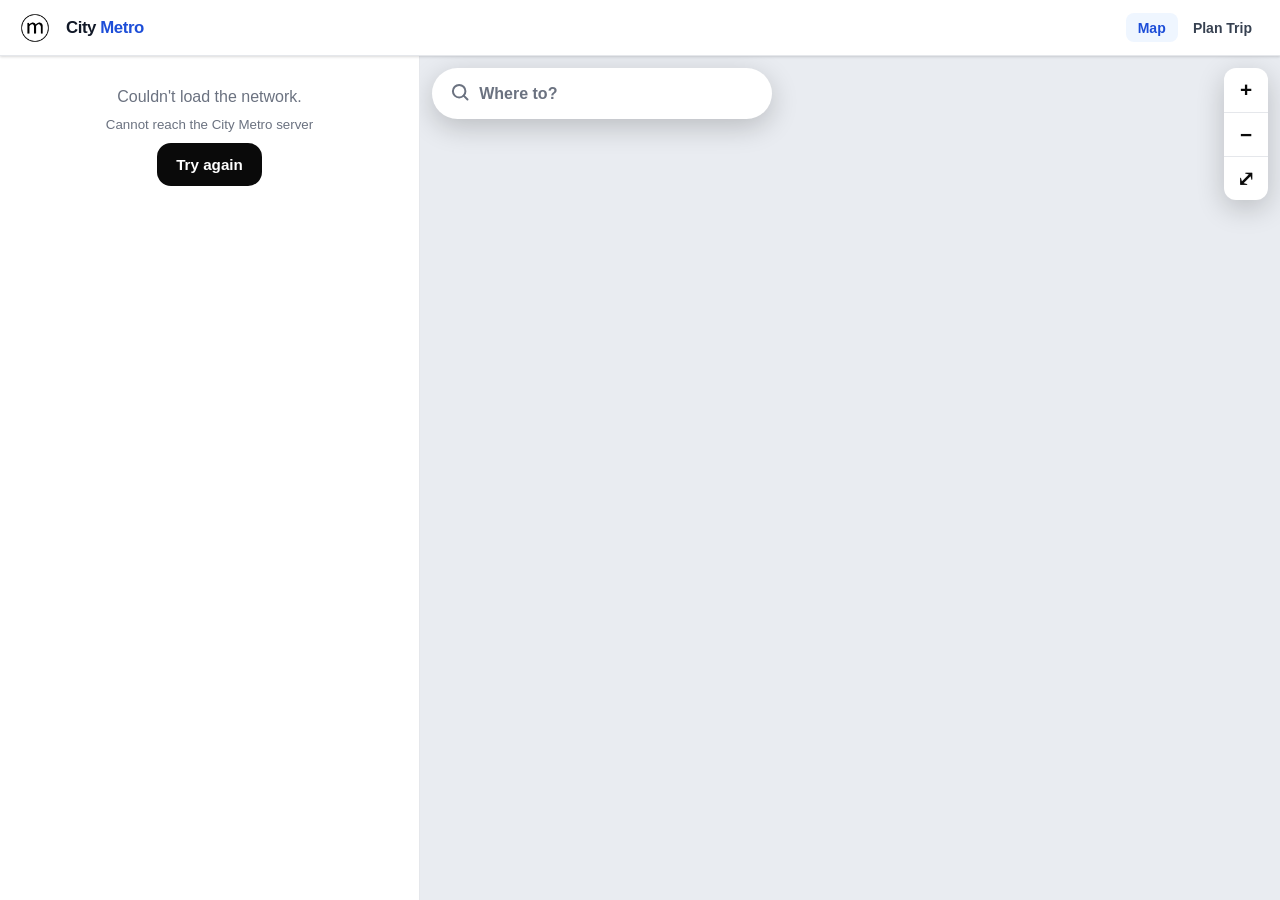
<file: pages/index.html>
<!DOCTYPE html>
<html lang="en">
<head>
  <meta charset="utf-8">
  <meta name="viewport" content="width=device-width, initial-scale=1, viewport-fit=cover">
  <meta name="theme-color" content="#0a0a0a">
  <title>City Metro Transit</title>
  <link rel="icon" href="img/logo.png">
  <link rel="stylesheet" href="css/app.css">
</head>
<body>
  <main class="app" id="app">
    <aside class="side" id="side" data-state="peek" aria-label="Nearby services">
      <button class="side-handle" id="sideHandle" aria-label="Expand or collapse panel"><span></span></button>
      <div class="side-scroll" id="sideBody"><div class="empty"><div class="spinner"></div>Loading network…</div></div>
    </aside>

    <section class="map-area">
      <div class="canvas-wrap" id="mapWrap"><canvas id="mapCanvas" aria-label="Transit map"></canvas></div>
      <a class="search-pill" href="planner.html" id="searchPill"><span id="searchIc"></span><span>Where to?</span></a>
      <div class="map-ctrls" aria-label="Map controls">
        <button id="zoomIn" aria-label="Zoom in">+</button>
        <button id="zoomOut" aria-label="Zoom out">−</button>
        <button id="zoomFit" aria-label="Show whole network">⤢</button>
      </div>
      <div class="popup" id="popup" hidden role="dialog" aria-label="Station"></div>
    </section>
  </main>
  <script type="module" src="js/map-page.js"></script>
</body>
</html>
</file>
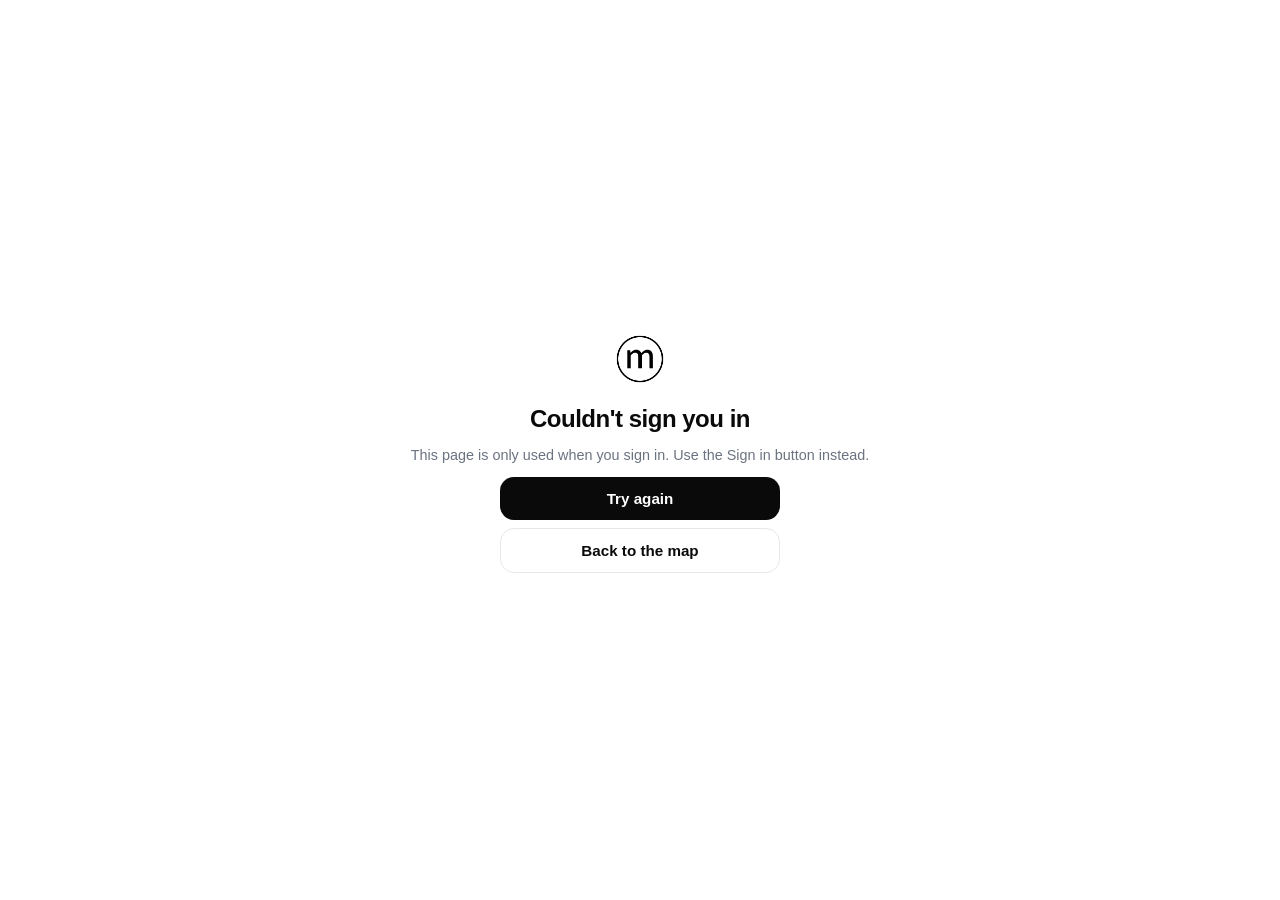
<file: pages/auth-callback.html>
<!DOCTYPE html>
<html lang="en">
<head>
  <meta charset="utf-8">
  <meta name="viewport" content="width=device-width, initial-scale=1, viewport-fit=cover">
  <meta name="robots" content="noindex">
  <title>Signing in — City Metro</title>
  <link rel="icon" href="img/logo.png">
  <link rel="stylesheet" href="css/app.css">
</head>
<body>
  <main class="cb">
    <img class="cb-logo" src="img/logo.png" alt="City Metro">
    <div class="spinner" id="cbSpin" aria-hidden="true"></div>
    <h1 id="cbTitle">Signing you in…</h1>
    <p class="muted" id="cbMsg" role="status"></p>
    <div class="cb-actions" id="cbActions" hidden>
      <button class="btn btn-primary" id="cbRetry">Try again</button>
      <a class="btn btn-ghost" href="index.html">Back to the map</a>
    </div>
  </main>
  <script type="module" src="js/auth-callback.js"></script>
</body>
</html>
</file>
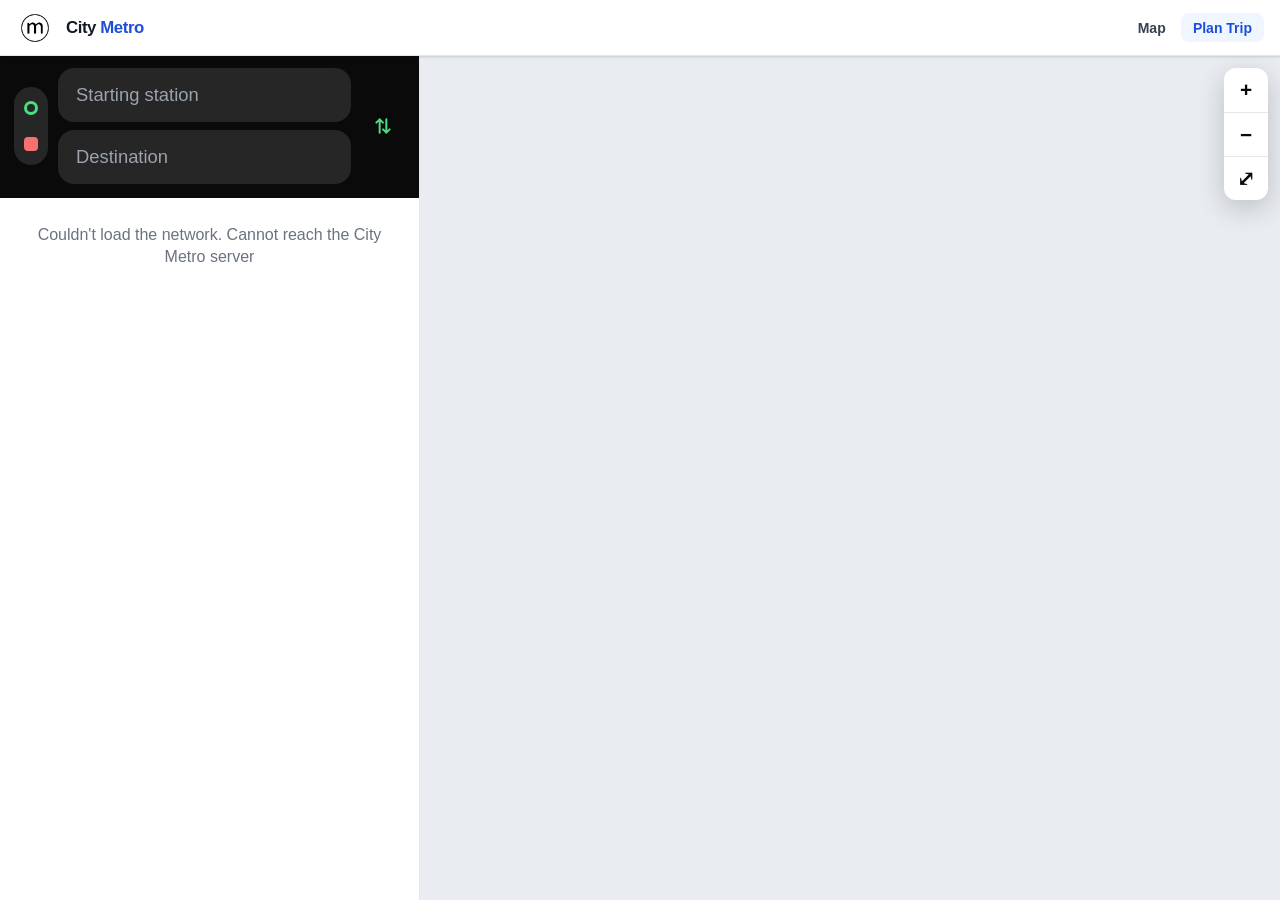
<file: pages/planner.html>
<!DOCTYPE html>
<html lang="en">
<head>
  <meta charset="utf-8">
  <meta name="viewport" content="width=device-width, initial-scale=1, viewport-fit=cover">
  <meta name="theme-color" content="#0a0a0a">
  <title>Plan a trip — City Metro</title>
  <link rel="icon" href="img/logo.png">
  <link rel="stylesheet" href="css/app.css">
</head>
<body>
  <main class="app plan" id="app" data-view="search">
    <aside class="side" id="side" data-state="peek" aria-label="Trip planner">
      <button class="side-handle" id="sideHandle" aria-label="Expand or collapse panel"><span></span></button>
      <div class="plan-head" id="planHead">
        <div class="head-bar"><button class="icon-btn" id="backBtn" aria-label="Back"></button><div class="head-title" id="headTitle"></div></div>
        <div class="od" id="od">
          <div class="od-rail" aria-hidden="true"><i class="dot"></i><i class="dot to"></i></div>
          <div class="od-fields">
            <input id="fromInput" placeholder="Starting station" autocomplete="off" aria-label="Starting station">
            <input id="toInput" placeholder="Destination" autocomplete="off" aria-label="Destination">
          </div>
          <button class="od-swap" id="swapBtn" aria-label="Swap start and destination"></button>
        </div>
        <div id="modeTabs"></div>
        <div class="pills" id="pills">
          <span class="pill">Leave now</span>
          <button class="round-btn" id="refreshBtn" aria-label="Refresh times"></button>
          <button class="round-btn red" id="clearBtn" aria-label="Clear trip"></button>
        </div>
      </div>
      <div class="side-scroll" id="planBody"></div>
      <div class="side-foot" id="planFoot"></div>
    </aside>

    <section class="map-area">
      <div class="canvas-wrap" id="planMapWrap"><canvas id="planCanvas" aria-label="Route map"></canvas></div>
      <div class="arrive-float" id="arriveFloat" hidden></div>
      <div class="map-ctrls" aria-label="Map controls">
        <button id="zoomIn" aria-label="Zoom in">+</button>
        <button id="zoomOut" aria-label="Zoom out">−</button>
        <button id="zoomFit" aria-label="Fit route">⤢</button>
      </div>
    </section>
  </main>
  <script type="module" src="js/planner-page.js"></script>
</body>
</html>
</file>
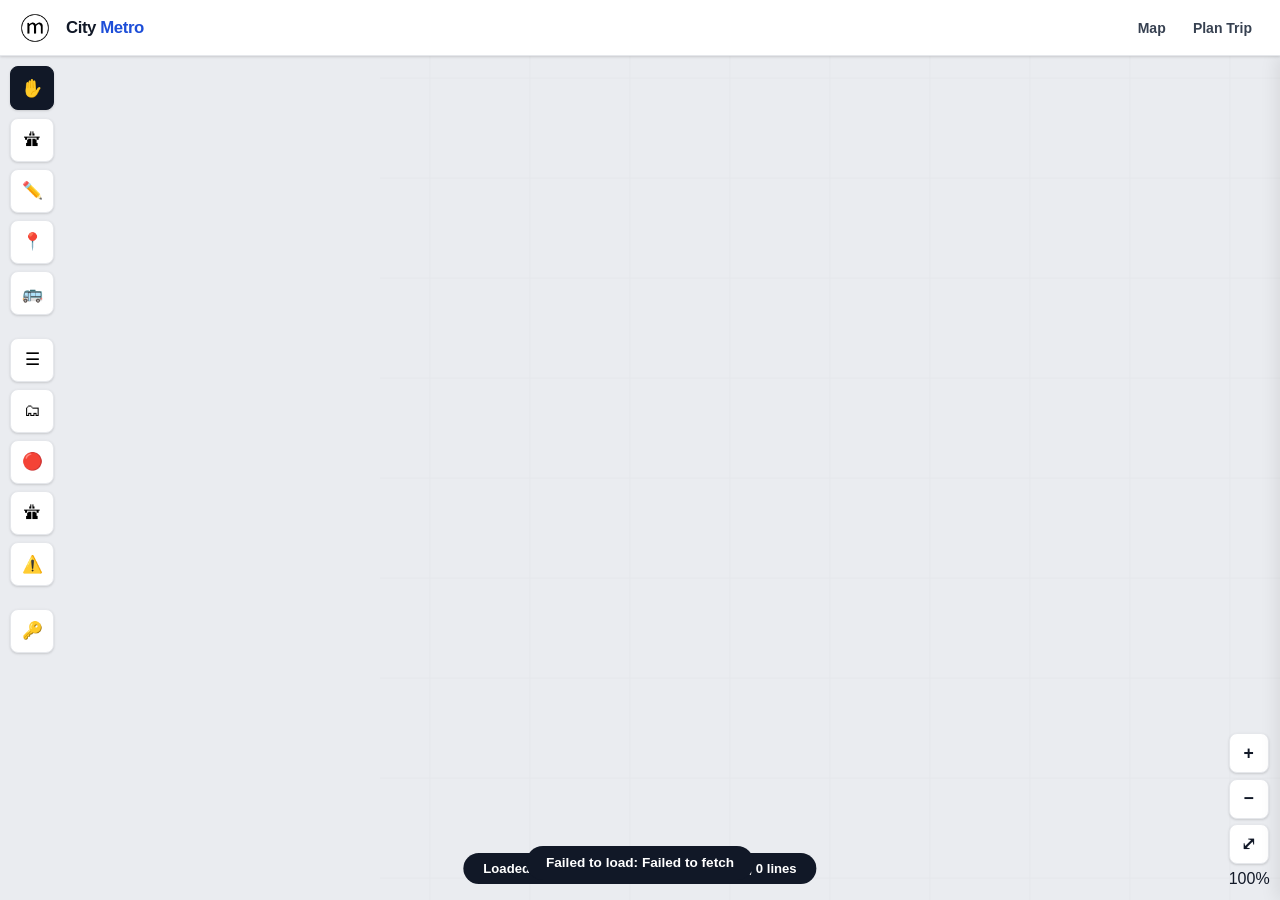
<file: pages/editor/editor.html>
<!DOCTYPE html>
<html lang="en">
<head>
<meta charset="UTF-8">
<meta name="viewport" content="width=device-width,initial-scale=1,maximum-scale=1,user-scalable=no">
<title>Editor — City Metro Transit</title>
<link rel="stylesheet" href="style.css">
<style>
body,html{height:100%;overflow:hidden;}
.hint-bar{
  position:fixed;top:calc(var(--nav-h));left:0;right:0;z-index:1700;
  background:rgba(17,24,39,.92);color:white;padding:.5rem 1rem;
  font-size:.8rem;font-weight:600;text-align:center;
  display:none;
}
.hint-bar.show{display:block;}
</style>
</head>
<body>
<nav class="navbar">
  <button class="nav-logo-btn" onclick="toggleLogin()" aria-label="Account">
    <img src="[data-uri]" alt="City Metro">
  </button>
  <a href="../index.html" class="nav-title">City <span>Metro</span></a>
  <nav class="nav-links">
    <a href="../index.html">Map</a>
    <a href="../planner.html">Plan Trip</a>
  </nav>
  <button class="hamburger" onclick="toggleMenu()" aria-label="Menu">
    <span></span><span></span><span></span>
  </button>
</nav>
<div class="nav-drawer" id="navDrawer">
  <a href="../index.html">Map</a>
  <a href="../planner.html">Plan Trip</a>
</div>

<div class="login-overlay" id="loginOverlay">
  <div class="login-card">
    <div class="login-head">
      <img src="[data-uri]" alt="CM">
      <div class="login-head-text"><h2>City Metro</h2><p>Transit account</p></div>
    </div>
    <div class="login-body">
      <div id="loginForm">
        <p style="font-size:.85rem;color:var(--gray);margin-bottom:1rem;line-height:1.5">Sign in with your City Metro account to save journeys and use them on any device.</p>
        <button class="btn-black" id="ssoBtn">Sign in with City Metro</button>
      </div>
      <div id="userView" class="hidden">
        <div class="login-user-name" id="userName"></div>
        <div class="login-user-email" id="userEmail"></div>
        <div style="font-size:.75rem;font-weight:800;color:var(--gray);text-transform:uppercase;letter-spacing:.06em;margin-bottom:.5rem">Saved Journeys</div>
        <div id="savedList"></div>
        <button class="btn-black" style="margin-top:1rem" onclick="document.getElementById('loginOverlay').classList.remove('open');window.location.href='planner.html'">+ Plan new trip</button>
        <button class="btn-outline-red" id="logoutBtn">Sign out</button>
      </div>
    </div>
  </div>
</div>

<div class="hint-bar" id="hintBar"></div>

<div class="canvas-wrap" id="canvasWrap">
  <canvas id="canvas"></canvas>
</div>

<!-- LEFT TOOLBAR -->
<div class="ed-toolbar">
  <button class="ed-btn active" id="btnSelect" onclick="setTool('select')" title="Select / Pan">✋</button>
  <button class="ed-btn" id="btnStreet" onclick="setTool('street')" title="Draw street (cosmetic)">🛣</button>
  <button class="ed-btn" id="btnLine" onclick="setTool('line')" title="Draw transit line">✏️</button>
  <button class="ed-btn" id="btnStation" onclick="setTool('station')" title="Place station/stop">📍</button>
  <button class="ed-btn" id="btnVehicle" onclick="setTool('vehicle')" title="Place live vehicle">🚌</button>
  <div style="height:8px"></div>
  <button class="ed-btn" onclick="openPanel('lines')" title="Manage lines">☰</button>
  <button class="ed-btn" onclick="openPanel('stations')" title="Manage stations">🗂</button>
  <button class="ed-btn" onclick="openPanel('vehicles')" title="Live vehicles">🔴</button>
  <button class="ed-btn" onclick="openPanel('streets')" title="Manage streets">🛣</button>
  <button class="ed-btn" onclick="openPanel('advisories')" title="Service advisories">⚠️</button>
  <div style="height:8px"></div>
  <button class="ed-btn" onclick="resetAdminToken()" title="Change admin token">🔑</button>
</div>

<!-- ZOOM CONTROLS -->
<div class="canvas-ctrls with-toolbar">
  <button class="zoom-btn" onclick="engine.zoomBy(1.25)">+</button>
  <button class="zoom-btn" onclick="engine.zoomBy(0.8)">−</button>
  <button class="zoom-btn" onclick="fitAll()" title="Fit all">⤢</button>
  <div class="zoom-pct" id="zoomPct">100%</div>
</div>

<!-- RIGHT PANEL -->
<div class="ed-panel" id="edPanel">

  <!-- LINES TAB -->
  <div id="panelLines">
    <div class="ed-head"><span>Lines</span><button onclick="closePanel()" style="margin-left:auto;background:none;border:none;font-size:1.1rem;cursor:pointer">✕</button></div>

    <div class="ed-sec">
      <div style="display:flex;align-items:center;justify-content:space-between;margin-bottom:.4rem">
        <div class="ed-lbl" style="margin-bottom:0" id="lineFormLbl">Create new line</div>
        <button onclick="newLineForm()" style="background:none;border:1.5px solid var(--border);border-radius:6px;font-size:.72rem;font-weight:700;padding:.25rem .6rem;cursor:pointer">+ New line</button>
      </div>
      <div class="ed-row">
        <input class="ed-input" id="lineId" placeholder="ID (A, 38…)" style="width:80px">
        <input class="ed-input" id="lineName" placeholder="Full name" style="flex:1">
      </div>
      <div class="ed-row" style="margin-top:.4rem">
        <select class="ed-input" id="lineType" style="flex:1">
          <option value="rail">Rail</option>
          <option value="bus">Bus</option>
        </select>
        <input type="color" class="ed-clr" id="lineColor" value="#2563EB" title="Line color">
        <input type="color" class="ed-clr" id="lineTextColor" value="#FFFFFF" title="Text color">
      </div>
      <input class="ed-input" id="lineFreq" placeholder="Frequency (e.g. Every 10 min)" style="margin-top:.4rem">
      <div class="ed-lbl" style="margin-top:.5rem">Line image (optional)</div>
      <input class="ed-input" id="lineImageUrl" placeholder="https://upload.wikimedia.org/..." oninput="updateLineImagePreview()">
      <img id="lineImagePreview" class="hidden" style="width:100%;max-height:90px;object-fit:contain;margin-top:.4rem;border-radius:6px;background:var(--gray-light)">
      <div id="lineImageHint" style="font-size:.72rem;margin-top:.3rem;line-height:1.4"></div>
          <div class="ed-lbl" style="margin-top:.6rem">Find a real photo online</div>
          <div class="ed-row">
            <input class="ed-input" id="imgSearchQ" placeholder="e.g. Metro-North M8 train" style="flex:1" onkeydown="if(event.key==='Enter'){event.preventDefault();searchLineImages();}">
            <button class="ed-action" style="margin:0;width:auto;padding:0 .9rem" onclick="searchLineImages()">Search</button>
          </div>
          <div id="imgSearchStatus" style="font-size:.72rem;margin-top:.3rem;line-height:1.4"></div>
          <div id="imgSearchGrid" style="display:grid;grid-template-columns:repeat(3,1fr);gap:6px;margin-top:.4rem"></div>
          <div id="imgCredit" style="font-size:.68rem;margin-top:.3rem;line-height:1.4;color:var(--gray)"></div>
      <div class="chk-row"><input type="checkbox" id="lineLoop"><label for="lineLoop">Loop line (path forms a closed circuit back to start)</label></div>
      <button class="ed-action" onclick="saveLine()">Save line</button>
    </div>

    <div class="ed-sec">
      <div class="ed-lbl">Route direction being edited</div>
      <select class="ed-input" id="lineDirection">
        <option value="both">Both directions (same path, two-way)</option>
        <option value="outbound">Outbound only</option>
        <option value="inbound">Inbound only</option>
        <option value="northbound">Northbound only</option>
        <option value="southbound">Southbound only</option>
        <option value="eastbound">Eastbound only</option>
        <option value="westbound">Westbound only</option>
      </select>
      <div style="font-size:.72rem;color:var(--gray);margin-top:.35rem;line-height:1.4">
        "Both directions" draws one path that vehicles travel either way along — use this for a normal two-way line. Use the single directions (outbound/inbound/etc.) only if you need to draw separate paths for each direction, like a one-way couplet. "Loop line" above is separate — check it only if the route's physical path is a closed circuit that returns to its starting station.
      </div>
      <button class="ed-action outline" onclick="startDrawLine()" style="margin-top:.5rem">✏️ Draw route (click stations in order)</button>
      <button class="ed-action outline" onclick="undoLinePoint()">↩ Undo last point</button>
      <button class="ed-action outline" onclick="cancelDrawLine()">Cancel drawing</button>
      <div id="drawLineStatus" style="font-size:.75rem;color:var(--gray);margin-top:.4rem"></div>
    </div>

    <div class="ed-sec">
      <div class="ed-lbl">Segments & diagnostics</div>
      <div style="font-size:.72rem;color:var(--gray);margin-bottom:.5rem;line-height:1.4">
        If a trip's time feels wrong, it's usually one segment drawn as a straight line instead of following the real streets. This list shows every hop on the selected line — a segment with only 2 points and a short distance for how far apart its stations look is the one to fix.
      </div>
      <button class="ed-action outline" onclick="inspectSegments()">🔍 Inspect segments for this line</button>
      <div id="segmentInspector" style="margin-top:.5rem"></div>
    </div>

    <div class="ed-sec">
      <div class="ed-lbl">All lines</div>
      <div id="lineList"></div>
    </div>

    <div class="ed-sec">
      <div class="ed-lbl" style="color:var(--red)">Danger</div>
      <button class="ed-action danger" onclick="deleteSelectedLine()">Delete selected line</button>
    </div>
  </div>

  <!-- STATIONS TAB -->
  <div id="panelStations" class="hidden">
    <div class="ed-head"><span>Stations & Stops</span><button onclick="closePanel()" style="margin-left:auto;background:none;border:none;font-size:1.1rem;cursor:pointer">✕</button></div>

    <div class="ed-sec">
      <div class="ed-lbl">Selected stop</div>
      <input class="ed-input" id="stName" placeholder="Station name" style="margin-bottom:.4rem">
      <input class="ed-input" id="stStreet" placeholder="Street / cross-street (optional)" style="margin-bottom:.4rem">
      <select class="ed-input" id="stType">
        <option value="stop">Bus stop</option>
        <option value="station">Rail station</option>
        <option value="hub">Hub (multi-line)</option>
      </select>
      <div class="ed-row" style="margin-top:.4rem">
        <input class="ed-input" id="stX" placeholder="X" readonly>
        <input class="ed-input" id="stY" placeholder="Y" readonly>
      </div>
      <button class="ed-action outline" onclick="setTool('station')" style="margin-top:.5rem">📍 Click map to place</button>
      <button class="ed-action" onclick="saveStation()">Save stop</button>
      <button class="ed-action danger" onclick="deleteStation()">Delete stop</button>
    </div>

    <div class="ed-sec">
      <div class="ed-lbl">All stops</div>
      <div id="stationList" style="max-height:240px;overflow-y:auto;"></div>
    </div>
  </div>

  <!-- VEHICLES TAB -->
  <div id="panelVehicles" class="hidden">
    <div class="ed-head"><span>Live Vehicles</span><button onclick="closePanel()" style="margin-left:auto;background:none;border:none;font-size:1.1rem;cursor:pointer">✕</button></div>

    <div class="ed-sec">
      <div class="ed-lbl">Place / edit vehicle</div>
      <select class="ed-input" id="vLine" style="margin-bottom:.4rem" onchange="onVLineChange(this.value)"><option value="">Select line…</option></select>
      <input class="ed-input" id="vLabel" placeholder="Vehicle label (e.g. Bus 42)" style="margin-bottom:.4rem">
      <div class="ed-lbl" style="margin-top:.35rem">Direction / Headsign</div>
      <select class="ed-input" id="vHeadsign" style="margin-bottom:.4rem"><option value="">Select direction…</option></select>
      <select class="ed-input" id="vNextStation" style="margin-bottom:.4rem"><option value="">Next immediate stop…</option></select>
      <div class="ed-row">
        <input class="ed-input" id="vSpeed" type="number" placeholder="Speed mph" value="20">
        <select class="ed-input" id="vStatus">
          <option value="in_service">In service</option>
          <option value="delayed">Delayed</option>
          <option value="out_of_service">Out of service</option>
        </select>
      </div>
      <div class="ed-row" style="margin-top:.4rem">
        <input class="ed-input" id="vX" placeholder="X" readonly>
        <input class="ed-input" id="vY" placeholder="Y" readonly>
      </div>
      <button class="ed-action outline" onclick="setTool('vehicle')" style="margin-top:.5rem">🚌 Click map to place</button>
      <button class="ed-action" onclick="saveVehicle()">Save vehicle</button>
      <button class="ed-action danger" onclick="deleteVehicle()">Remove vehicle</button>
    </div>

    <div class="ed-sec">
      <div class="ed-lbl">Live vehicles</div>
      <div id="vehicleList"></div>
    </div>
  </div>


  <!-- ADVISORIES TAB -->
  <div id="panelAdvisories" class="hidden">
    <div class="ed-head"><span>⚠️ Service Advisories</span><button onclick="closePanel()" style="margin-left:auto;background:none;border:none;font-size:1.1rem;cursor:pointer">✕</button></div>

    <div class="ed-sec">
      <div class="ed-lbl">Create advisory</div>
      <input class="ed-input" id="advTitle" placeholder="Title (e.g. DELAYS ON A LINE)" style="margin-bottom:.4rem;font-weight:700">
      <textarea class="ed-input" id="advBody" placeholder="Details…" rows="3" style="resize:vertical;margin-bottom:.4rem"></textarea>
      <div class="ed-lbl">Severity</div>
      <select class="ed-input" id="advSeverity" style="margin-bottom:.4rem">
        <option value="info">ℹ️ Info</option>
        <option value="warning">⚠️ Warning</option>
        <option value="alert">🔴 Alert</option>
      </select>
      <div class="ed-lbl">Line (optional)</div>
      <select class="ed-input" id="advLine" style="margin-bottom:.4rem">
        <option value="">All lines</option>
      </select>
      <div class="ed-lbl">Station (optional)</div>
      <select class="ed-input" id="advStation" style="margin-bottom:.4rem">
        <option value="">All stations</option>
      </select>
      <input class="ed-input" id="advSource" placeholder="Source (e.g. City Metro Transit)" style="margin-bottom:.4rem">

      <div class="ed-lbl">Expires (leave blank for no expiry)</div>
      <div style="display:flex;flex-wrap:wrap;gap:.3rem;margin-bottom:.4rem">
        <button type="button" class="adv-quick" onclick="setExpiryIn(3600)">+1 hr</button>
        <button type="button" class="adv-quick" onclick="setExpiryIn(86400)">+1 day</button>
        <button type="button" class="adv-quick" onclick="setExpiryIn(259200)">+3 days</button>
        <button type="button" class="adv-quick" onclick="setExpiryIn(604800)">+1 week</button>
        <button type="button" class="adv-quick" onclick="setExpiryIn(2592000)">+30 days</button>
        <button type="button" class="adv-quick" onclick="clearExpiry()">Clear</button>
      </div>
      <input class="ed-input" id="advExpires" type="datetime-local" onchange="updateExpiryHint()" style="margin-bottom:.3rem">
      <div id="advExpiresHint" style="font-size:.7rem;color:var(--gray);margin-bottom:.4rem"></div>
      <button class="ed-action" onclick="saveAdvisory()">Post advisory</button>
    </div>

    <div class="ed-sec">
      <div class="ed-lbl">Active advisories</div>
      <div id="advisoryList"></div>
    </div>
  </div>
</div>
  <!-- STREETS TAB -->
  <div id="panelStreets" class="hidden">
    <div class="ed-head"><span>Streets</span><button onclick="closePanel()" style="margin-left:auto;background:none;border:none;font-size:1.1rem;cursor:pointer">✕</button></div>

    <div class="ed-sec">
      <div class="ed-lbl">Draw a new street</div>
      <button class="ed-action outline" onclick="setTool('street')">🛣 Click map to draw points</button>
      <div style="font-size:.72rem;color:var(--gray);margin-top:.4rem">Streets are cosmetic only — they don't affect routing. Press Enter or double-click to finish.</div>
    </div>

    <div class="ed-sec">
      <div class="ed-lbl">All streets</div>
      <div id="streetList"></div>
    </div>
  </div>
</div>

<div class="ed-status" id="edStatus"></div>
<div class="toast" id="toast"></div>

<script src="shared.js"></script>
<script>
// ════════════════════════════════════════════════════════════════
// ⚠️ SET THIS to the exact same value as the ADMIN_TOKEN secret you
// create in your Worker (Cloudflare dashboard → Worker → Settings →
// Variables and Secrets → ADMIN_TOKEN). Pick any long random string,
// e.g. a UUID — it just needs to match on both sides.
// ════════════════════════════════════════════════════════════════
const ADMIN = localStorage.getItem('cm_admin_token') || '';
if (!ADMIN) {
  const entered = prompt('Enter your admin token (must match the ADMIN_TOKEN secret set in your Cloudflare Worker):');
  if (entered && entered.trim()) {
    localStorage.setItem('cm_admin_token', entered.trim());
    location.reload();
  }
}
setActiveNav('editor');
initLoginForms();

// ── STATE ─────────────────────────────────────────────
let tool = 'select';
let allLines = {}, allStations = [], allSegments = [], allStreets = [], allVehicles = [];
let selectedLine = null, selectedStation = null, selectedVehicle = null;
// Isolated single-segment redraw state (declared early — draw() and the
// finish-bar setInterval both reference these before the code further
// down the file would otherwise define them).
let isEditingSegment = false;
let editingSegmentId = null;
let editingSegmentFrom = null;
let editingSegmentTo = null;
let editingSegmentCurvePoints = [];
let _highlightedSegmentId = null;
let hitTargets = [];

// Line-drawing state: click stations in order to build a route.
// drawingStations: ordered list of stations clicked so far.
// drawingSegments: one entry per consecutive station pair, holding the
//   full polyline (station -> curve points... -> next station) for that hop.
// currentCurvePoints: curve points collected since the last station click,
//   not yet committed to a segment (committed when the next station is clicked).
let drawingStations = [];
let drawingSegments = [];
let currentCurvePoints = [];
let isDrawingLine = false;

// Street drawing state
let streetPoints = [];
let isDrawingStreet = false;

const engine = new CanvasEngine('canvasWrap','canvas', {
  scale: 1, minScale:.15, maxScale:4, worldW:6000, worldH:6000, gridSize:100,
  onDraw: draw,
  onClick: handleClick
});
engine.render(); // safe now that `engine` is fully assigned

function resetAdminToken() {
  localStorage.removeItem('cm_admin_token');
  location.reload();
}

// Wraps admin-authenticated fetch calls and throws on any non-2xx response,
// so callers can no longer show a misleading "saved ✓" toast on failure.
async function adminFetch(path, opts = {}) {
  const headers = { 'Authorization': 'Bearer ' + ADMIN, ...opts.headers };
  const r = await fetch(API + path, { ...opts, headers });
  let data = null;
  try { data = await r.json(); } catch {}
  if (!r.ok) {
    const msg = data?.error || `${r.status} ${r.statusText}`;
    throw new Error(msg);
  }
  return data;
}

function status(msg, dur=3000) {
  const el = document.getElementById('edStatus');
  el.textContent = msg; el.classList.add('show');
  clearTimeout(el._t); el._t = setTimeout(()=>el.classList.remove('show'), dur);
}

function hint(msg) {
  const el = document.getElementById('hintBar');
  if (!msg) { el.classList.remove('show'); return; }
  el.textContent = msg; el.classList.add('show');
}

// ── TOOL SWITCHING ────────────────────────────────────
function setTool(t) {
  tool = t;
  if (t !== 'line') cancelDrawLine();
  if (t !== 'street') cancelDrawStreet();
  if (t !== 'segment-edit') cancelSegmentEdit();
  document.querySelectorAll('.ed-toolbar .ed-btn').forEach(b=>b.classList.remove('active'));
  const map = {select:'btnSelect',street:'btnStreet',line:'btnLine',station:'btnStation',vehicle:'btnVehicle'};
  document.getElementById(map[t])?.classList.add('active');

  const hints = {
    select: '',
    street: 'Click to add street points. Click ✓ Finish Street button when done.',
    line: selectedLine ? `Drawing route for ${selectedLine}. Click stations in order, or click empty space to add a curve point, then click the next station.` : 'Select a line in the panel first.',
    station: 'Click the map to place a new station/stop.',
    vehicle: 'Click the map to place a live vehicle.',
    'segment-edit': 'Click points along the real path for this one hop, then press Finish.'
  };
  hint(hints[t]);
  engine.wrap.classList.toggle('drawing', t!=='select');
}

// ── MAP CLICK ROUTING ─────────────────────────────────
function handleClick(wx, wy) {
  if (tool === 'station') {
    document.getElementById('stX').value = Math.round(wx);
    document.getElementById('stY').value = Math.round(wy);
    selectedStation = null;
    document.getElementById('stName').value = '';
    document.getElementById('stStreet').value = '';
    openPanel('stations');
    status('Position set — fill in name and save.');
    return;
  }

  if (tool === 'vehicle') {
    document.getElementById('vX').value = Math.round(wx);
    document.getElementById('vY').value = Math.round(wy);
    selectedVehicle = null;
    openPanel('vehicles');
    status('Position set — fill in details and save.');
    return;
  }

  if (tool === 'street') {
    streetPoints.push([Math.round(wx), Math.round(wy)]);
    isDrawingStreet = true;
    status(`Street point ${streetPoints.length} added`);
    engine.render();
    return;
  }

  if (tool === 'line') {
    handleLineDrawClick(wx, wy);
    return;
  }

  if (tool === 'segment-edit') {
    handleSegmentEditClick(wx, wy);
    return;
  }

  // select tool: hit test stations / vehicles
  const tolerance = 16/engine.scale;
  let best=null,bestDist=Infinity;
  for (const item of hitTargets) {
    const d = Math.hypot(item.x-wx,item.y-wy);
    if (d<tolerance && d<bestDist) { bestDist=d; best=item; }
  }
  if (best) {
    if (best.isVehicle) { selectVehicleForEdit(best.data); openPanel('vehicles'); }
    else { selectStationForEdit(best.data); openPanel('stations'); }
  }
}

// ── LINE DRAWING (click stations in order; supports curve points between) ──
function startDrawLine() {
  if (!selectedLine) { toast('Select or create a line first'); return; }
  setTool('line');
  drawingStations = [];
  drawingSegments = [];
  currentCurvePoints = [];
  isDrawingLine = true;
  document.getElementById('drawLineStatus').textContent = 'Click your first station…';
}

function handleLineDrawClick(wx, wy) {
  if (!isDrawingLine) { toast('Click "Draw route" first'); return; }

  // Check if click is near an existing station (snap)
  // Snap tolerance is capped in screen-space (not pure world-space) so it
  // stays roughly the same visual size regardless of zoom level, and is
  // kept tight to the actual station marker radius so clicks intended as
  // curve points near a station don't accidentally snap onto it.
  const tolerance = Math.min(14, 14/engine.scale);
  const station = allStations.find(s => Math.hypot(s.x-wx,s.y-wy) < tolerance);
  console.log('[lineDraw] click at', Math.round(wx), Math.round(wy), 'snapped station:', station?.name || 'none (curve point)');

  if (station) {
    if (drawingStations.length > 0) {
      // Commit the segment from the previous station, through any curve
      // points collected since, to this new station.
      const prevStation = drawingStations[drawingStations.length-1];
      if (station.id === prevStation.id) { toast('Already at this station'); return; }
      const points = [[prevStation.x, prevStation.y], ...currentCurvePoints, [station.x, station.y]];
      console.log('[lineDraw] committing segment', prevStation.name, '->', station.name, 'with', currentCurvePoints.length, 'curve point(s). Full points:', JSON.stringify(points));
      drawingSegments.push({
        from_station_id: prevStation.id,
        to_station_id: station.id,
        points
      });
      currentCurvePoints = [];
    }
    drawingStations.push(station);
    document.getElementById('drawLineStatus').textContent =
      `${drawingStations.length} station(s): ${drawingStations.map(s=>s.name).join(' → ')}. Click next station (or curve point).`;
    status(`Added station: ${station.name}`);
  } else {
    // Curve point (only valid once we have at least one station to draw from)
    if (drawingStations.length === 0) { toast('Click a station first'); return; }
    currentCurvePoints.push([Math.round(wx), Math.round(wy)]);
    console.log('[lineDraw] curve point added, currentCurvePoints now:', JSON.stringify(currentCurvePoints));
    status(`Curve point added (${currentCurvePoints.length} total for this segment)`);
  }
  engine.render();
}

function undoLinePoint() {
  if (currentCurvePoints.length > 0) {
    // Undo the most recent curve point first
    currentCurvePoints.pop();
  } else if (drawingSegments.length > 0) {
    // No pending curve points: undo the last committed segment instead,
    // restoring its curve points so they can still be edited/undone further.
    const lastSeg = drawingSegments.pop();
    drawingStations.pop();
    // points = [fromStation, ...curvePoints, toStation] — strip the two endpoints
    currentCurvePoints = lastSeg.points.slice(1, -1);
  } else if (drawingStations.length > 1) {
    drawingStations.pop();
  }
  document.getElementById('drawLineStatus').textContent = drawingStations.length
    ? `${drawingStations.length} station(s): ${drawingStations.map(s=>s.name).join(' → ')}. Click next station (or curve point).`
    : 'Click your first station…';
  engine.render();
}

async function finishDrawLine() {
  if (drawingStations.length < 2) { toast('Need at least 2 stations'); return; }
  if (currentCurvePoints.length > 0) {
    toast('Click a final station to complete the last segment first');
    return;
  }
  const direction = document.getElementById('lineDirection').value;

  // drawingSegments already holds the real polylines (including curve
  // points) for every committed station-to-station hop.
  const segments = drawingSegments;
  console.log('[lineDraw] FINISHING — sending segments to server:', JSON.stringify(segments, null, 2));

  try {
    await adminFetch('/api/admin/line-segments', {
      method:'POST', headers:{'Content-Type':'application/json'},
      body: JSON.stringify({ line_id: selectedLine, direction, segments })
    });
    toast('Route saved ✓');
    cancelDrawLine();
    loadAllData();
  } catch(e) { toast(e.message); }
}

function cancelDrawLine() {
  isDrawingLine = false;
  drawingStations = [];
  drawingSegments = [];
  currentCurvePoints = [];
  document.getElementById('drawLineStatus').textContent = '';
  engine.render();
}

// ── STREET DRAWING ────────────────────────────────────
async function finishDrawStreet() {
  if (streetPoints.length < 2) { toast('Need at least 2 points'); return; }
  try {
    await adminFetch('/api/admin/streets', {
      method:'POST', headers:{'Content-Type':'application/json'},
      body: JSON.stringify({ name:'', points: streetPoints, width:6, color:'#D1D5DB' })
    });
    toast('Street saved ✓');
    cancelDrawStreet();
    loadAllData();
  } catch(e) { toast(e.message); }
}

function cancelDrawStreet() {
  isDrawingStreet = false;
  streetPoints = [];
  engine.render();
}

// Double-click / Enter to finish either drawing mode
document.addEventListener('keydown', e => {
  if (e.key === 'Enter') {
    if (isDrawingLine) finishDrawLine();
    if (isDrawingStreet) finishDrawStreet();
    if (isEditingSegment) finishSegmentEdit();
  }
  if (e.key === 'Escape') {
    cancelDrawLine(); cancelDrawStreet(); cancelSegmentEdit(); setTool('select');
  }
});
engine.wrap.addEventListener('dblclick', () => {
  if (isDrawingLine) finishDrawLine();
  if (isDrawingStreet) finishDrawStreet();
  if (isEditingSegment) finishSegmentEdit();
});

// ── DRAW (canvas render) ──────────────────────────────
function draw(ctx) {
  document.getElementById('zoomPct').textContent = Math.round(engine.scale*100)+'%';

  // Streets
  allStreets.forEach(st => {
    const pts = JSON.parse(st.points_json);
    if (pts.length<2) return;
    ctx.strokeStyle = st.color||'#D1D5DB'; ctx.lineWidth = st.width||6;
    ctx.lineCap='round';ctx.lineJoin='round';
    ctx.beginPath(); ctx.moveTo(pts[0][0],pts[0][1]);
    pts.slice(1).forEach(p=>ctx.lineTo(p[0],p[1]));
    ctx.stroke();
  });

  // In-progress street
  if (isDrawingStreet && streetPoints.length) {
    ctx.strokeStyle = '#9CA3AF'; ctx.lineWidth=5; ctx.setLineDash([8,6]);
    ctx.beginPath(); ctx.moveTo(streetPoints[0][0],streetPoints[0][1]);
    streetPoints.slice(1).forEach(p=>ctx.lineTo(p[0],p[1]));
    ctx.stroke(); ctx.setLineDash([]);
    streetPoints.forEach(p => { ctx.beginPath(); ctx.arc(p[0],p[1],5,0,7); ctx.fillStyle='#6B7280'; ctx.fill(); });
  }

  // In-progress single-segment redraw (isolated diagnostic edit mode)
  if (isEditingSegment && editingSegmentFrom && editingSegmentTo) {
    const previewPts = [[editingSegmentFrom.x,editingSegmentFrom.y], ...editingSegmentCurvePoints, [editingSegmentTo.x,editingSegmentTo.y]];
    ctx.strokeStyle = '#DC2626'; ctx.lineWidth = 5; ctx.setLineDash([10,6]); ctx.globalAlpha=.9;
    ctx.beginPath(); ctx.moveTo(previewPts[0][0],previewPts[0][1]);
    previewPts.slice(1).forEach(p=>ctx.lineTo(p[0],p[1]));
    ctx.stroke(); ctx.setLineDash([]); ctx.globalAlpha=1;
    // Endpoint markers
    [editingSegmentFrom, editingSegmentTo].forEach(s => {
      ctx.beginPath(); ctx.arc(s.x,s.y,10,0,Math.PI*2);
      ctx.fillStyle='#DC2626'; ctx.fill(); ctx.strokeStyle='white'; ctx.lineWidth=3; ctx.stroke();
    });
    // Curve point markers
    editingSegmentCurvePoints.forEach(p => {
      ctx.beginPath(); ctx.arc(p[0],p[1],4,0,Math.PI*2);
      ctx.fillStyle='#DC2626'; ctx.fill(); ctx.strokeStyle='white'; ctx.lineWidth=2; ctx.stroke();
    });
  }

  // Line segments
  allSegments.forEach(seg => {
    const line = allLines[seg.line_id];
    if (!line) return;
    const pts = JSON.parse(seg.points_json);
    if (pts.length<2) return;
    const isSel = seg.line_id === selectedLine;
    ctx.strokeStyle = line.color; ctx.lineWidth = (line.type==='rail'?6:4) + (isSel?2:0);
    ctx.lineCap='round'; ctx.lineJoin='round'; ctx.globalAlpha = isSel?1:.75;
    ctx.beginPath(); ctx.moveTo(pts[0][0],pts[0][1]);
    pts.slice(1).forEach(p=>ctx.lineTo(p[0],p[1]));
    ctx.stroke(); ctx.globalAlpha=1;
  });

  // In-progress line drawing
  if (isDrawingLine && drawingStations.length) {
    const color = allLines[selectedLine]?.color || '#2563EB';

    // Draw already-committed segments (these have real curve geometry)
    ctx.strokeStyle = color; ctx.lineWidth = 4; ctx.globalAlpha=.9;
    drawingSegments.forEach(seg => {
      ctx.beginPath(); ctx.moveTo(seg.points[0][0], seg.points[0][1]);
      seg.points.slice(1).forEach(p=>ctx.lineTo(p[0],p[1]));
      ctx.stroke();
    });
    ctx.globalAlpha=1;

    // Draw the in-progress segment: last station -> curve points so far
    if (currentCurvePoints.length > 0) {
      const lastStation = drawingStations[drawingStations.length-1];
      const previewPts = [[lastStation.x,lastStation.y], ...currentCurvePoints];
      ctx.strokeStyle = color; ctx.lineWidth = 4; ctx.setLineDash([10,6]); ctx.globalAlpha=.8;
      ctx.beginPath(); ctx.moveTo(previewPts[0][0],previewPts[0][1]);
      previewPts.slice(1).forEach(p=>ctx.lineTo(p[0],p[1]));
      ctx.stroke(); ctx.setLineDash([]); ctx.globalAlpha=1;

      // Mark individual curve points so they're visible/selectable while drawing
      currentCurvePoints.forEach(p => {
        ctx.beginPath(); ctx.arc(p[0],p[1],4,0,Math.PI*2);
        ctx.fillStyle = color; ctx.fill();
        ctx.strokeStyle='white'; ctx.lineWidth=2; ctx.stroke();
      });
    }

    // highlight selected stations in order
    drawingStations.forEach((s,i) => {
      ctx.beginPath(); ctx.arc(s.x,s.y,12,0,Math.PI*2);
      ctx.fillStyle = color; ctx.fill();
      ctx.strokeStyle='white'; ctx.lineWidth=3; ctx.stroke();
      ctx.save(); ctx.translate(s.x,s.y); ctx.scale(1/engine.scale,1/engine.scale);
      ctx.fillStyle='white'; ctx.font="bold 11px 'Helvetica Neue',Helvetica,Arial,sans-serif"; ctx.textAlign='center'; ctx.textBaseline='middle';
      ctx.fillText(i+1, 0, 0);
      ctx.restore();
    });
  }

  // Stations
  hitTargets = [];
  allStations.forEach(s => {
    const isSel = selectedStation && s.id === selectedStation.id;
    const r = s.type === 'hub' ? 11 : 7;
    ctx.beginPath(); ctx.arc(s.x,s.y,r,0,Math.PI*2);
    ctx.fillStyle = isSel ? '#DC2626' : (s.type==='hub' ? '#111827' : '#374151');
    ctx.fill();
    ctx.strokeStyle='white'; ctx.lineWidth=3; ctx.stroke();

    if (engine.scale > .4) {
      ctx.save(); ctx.translate(s.x,s.y); ctx.scale(1/engine.scale,1/engine.scale);
      ctx.fillStyle='#111827'; ctx.font="600 11px 'Helvetica Neue',Helvetica,Arial,sans-serif";
      ctx.textAlign='left'; ctx.textBaseline='middle';
      ctx.fillText(s.name, r*engine.scale+6, 0);
      ctx.restore();
    }
    hitTargets.push({x:s.x,y:s.y,data:s});
  });

  // Vehicles — black circle with bus/train glyph
  allVehicles.forEach(v => {
    const screenRadius = 16;
    ctx.save();
    ctx.translate(v.x, v.y);
    ctx.scale(1/engine.scale, 1/engine.scale);
    drawVehicleMarker(ctx, 0, 0, v.line_type, screenRadius);
    ctx.restore();
    hitTargets.push({x:v.x,y:v.y,data:v,isVehicle:true,r:(screenRadius+5)/engine.scale});
  });
}

function fitAll() {
  const pts = allStations.map(s=>[s.x,s.y]);
  if (pts.length) engine.fitToContent(pts);
  else engine.centerOn(3000,3000,1);
}

// ── PANEL MANAGEMENT ──────────────────────────────────
let currentPanel = null;
function openPanel(name) {
  currentPanel = name;
  document.getElementById('edPanel').classList.add('open');
  ['Lines','Stations','Vehicles','Streets','Advisories'].forEach(n => document.getElementById('panel'+n).classList.toggle('hidden', n.toLowerCase()!==name));
  if (name==='lines') refreshLineList();
  if (name==='stations') refreshStationList();
  if (name==='vehicles') refreshVehicleList();
  if (name==='streets') refreshStreetList();
  if (name==='advisories') { populateAdvSelects(); refreshAdvisoryList(); updateExpiryHint(); }
}
function closePanel() { document.getElementById('edPanel').classList.remove('open'); }

// ── LINES CRUD ────────────────────────────────────────
let _editingLineOriginalId = null; // null = creating new; otherwise the id we loaded for editing

async function saveLine() {
  const id = document.getElementById('lineId').value.trim();
  const name = document.getElementById('lineName').value.trim();
  if (!id||!name) { toast('ID and name required'); return; }

  // Safety net: if we're editing an existing line, the ID field is
  // read-only so this should never trip — but if it somehow doesn't
  // match what we loaded, refuse rather than risk silently creating an
  // orphaned duplicate that leaves the original line's route and
  // vehicles invisible (still in the database, just no longer linked to
  // anything the app shows).
  if (_editingLineOriginalId && id !== _editingLineOriginalId) {
    toast(`Can't change a line's ID while editing — use "+ New line" instead`);
    return;
  }

  const body = {
    id, name, type: document.getElementById('lineType').value,
    color: document.getElementById('lineColor').value,
    text_color: document.getElementById('lineTextColor').value,
    is_loop: document.getElementById('lineLoop').checked,
    frequency: document.getElementById('lineFreq').value,
    image_url: document.getElementById('lineImageUrl').value.trim()
  };
  try {
    await adminFetch('/api/admin/lines',{method:'POST',headers:{'Content-Type':'application/json'},body:JSON.stringify(body)});
    toast('Line saved ✓'); selectedLine=id; loadAllData();
  } catch(e) { toast(e.message); }
}

function selectLine(id) {
  selectedLine = id;
  const l = allLines[id]; if (!l) return;
  _editingLineOriginalId = id;
  document.getElementById('lineFormLbl').textContent = `Editing ${l.id} — ${l.name}`;
  document.getElementById('lineId').value=l.id;
  document.getElementById('lineId').readOnly = true;
  document.getElementById('lineId').style.background = 'var(--gray-light)';
  document.getElementById('lineName').value=l.name;
  document.getElementById('lineType').value=l.type;
  document.getElementById('lineColor').value=l.color;
  document.getElementById('lineTextColor').value=l.text_color||'#FFFFFF';
  document.getElementById('lineLoop').checked=!!l.is_loop;
  document.getElementById('lineFreq').value=l.frequency||'';
  document.getElementById('lineImageUrl').value=l.image_url||'';
  document.getElementById('imgSearchQ').value=l.name+(l.type==='rail'?' train':' bus');
  document.getElementById('imgSearchGrid').innerHTML=''; document.getElementById('imgSearchStatus').textContent=''; document.getElementById('imgCredit').textContent='';
  updateLineImagePreview();
  refreshLineList();
  engine.render();
}

// Explicit "start fresh" action — the only way the ID field becomes
// editable again, so a new line can never accidentally overwrite (and
// orphan the route/vehicles of) an existing one.
function newLineForm() {
  selectedLine = null;
  _editingLineOriginalId = null;
  document.getElementById('lineFormLbl').textContent = 'Create new line';
  document.getElementById('lineId').value = '';
  document.getElementById('lineId').readOnly = false;
  document.getElementById('lineId').style.background = '';
  document.getElementById('lineName').value = '';
  document.getElementById('lineType').value = 'rail';
  document.getElementById('lineColor').value = '#2563EB';
  document.getElementById('lineTextColor').value = '#FFFFFF';
  document.getElementById('lineLoop').checked = false;
  document.getElementById('lineFreq').value = '';
  document.getElementById('lineImageUrl').value = '';
  updateLineImagePreview();
  refreshLineList();
}

// ── LINE IMAGE FINDER ─────────────────────────────────────────
// Searches Wikimedia Commons for real photos and lets you click one to use as
// the line's image. Commons allows browser requests (origin=*), serves stable
// upload.wikimedia.org links, and every file has a license/credit page.
async function searchLineImages() {
  const q = document.getElementById('imgSearchQ').value.trim()
    || (document.getElementById('lineName').value.trim() + ' ' + (document.getElementById('lineType').value === 'rail' ? 'train' : 'bus'));
  const grid = document.getElementById('imgSearchGrid');
  const status = document.getElementById('imgSearchStatus');
  if (!q.trim()) { status.textContent = 'Type what the vehicle is, e.g. "Metro-North M8".'; return; }
  document.getElementById('imgSearchQ').value = q;
  grid.innerHTML = ''; status.textContent = 'Searching…';
  try {
    const u = new URL('https://commons.wikimedia.org/w/api.php');
    Object.entries({
      action: 'query', format: 'json', origin: '*', generator: 'search', gsrnamespace: 6,
      gsrsearch: q + ' filetype:bitmap', gsrlimit: 18, prop: 'imageinfo',
      iiprop: 'url|mime|extmetadata', iiurlwidth: 480, iiextmetadatafilter: 'Artist|LicenseShortName'
    }).forEach(([k, v]) => u.searchParams.set(k, v));
    const data = await (await fetch(u)).json();
    const pages = Object.values((data.query && data.query.pages) || {})
      .sort((a, b) => a.index - b.index)
      .filter(p => p.imageinfo && /^image\/(jpeg|png|webp)$/.test(p.imageinfo[0].mime) && p.imageinfo[0].thumburl);
    if (!pages.length) { status.textContent = 'No photos found. Try fewer or different words.'; return; }
    status.textContent = 'Click a photo to use it.';
    pages.forEach(p => {
      const info = p.imageinfo[0];
      const meta = info.extmetadata || {};
      const b = document.createElement('button');
      b.type = 'button';
      b.style.cssText = 'padding:0;border:2px solid transparent;border-radius:8px;overflow:hidden;background:var(--gray-light);aspect-ratio:4/3;cursor:pointer';
      const im = document.createElement('img');
      im.src = info.thumburl; im.loading = 'lazy'; im.alt = '';
      im.style.cssText = 'width:100%;height:100%;object-fit:cover;display:block';
      b.appendChild(im);
      b.onclick = () => {
        grid.querySelectorAll('button').forEach(x => x.style.borderColor = 'transparent');
        b.style.borderColor = 'var(--blue)';
        document.getElementById('lineImageUrl').value = info.thumburl;
        updateLineImagePreview();
        const lic = meta.LicenseShortName ? meta.LicenseShortName.value : '';
        const artist = meta.Artist ? meta.Artist.value.replace(/<[^>]*>/g, '') : '';
        const credit = document.getElementById('imgCredit');
        credit.textContent = '';
        credit.append('Photo: ', (artist || 'Wikimedia Commons contributor') + (lic ? ' · ' + lic : '') + ' · ');
        const a = document.createElement('a');
        a.href = info.descriptionurl; a.target = '_blank'; a.rel = 'noopener'; a.textContent = 'source';
        credit.appendChild(a);
      };
      grid.appendChild(b);
    });
  } catch (e) { status.textContent = 'Search failed — check your connection and try again.'; }
}

function updateLineImagePreview() {
  const url = document.getElementById('lineImageUrl').value.trim();
  const img = document.getElementById('lineImagePreview');
  const hint = document.getElementById('lineImageHint');
  if (!url) {
    img.classList.add('hidden'); img.src = '';
    hint.textContent = ''; hint.className = '';
    return;
  }

  // A link to a Wikipedia ARTICLE page (en.wikipedia.org/wiki/...) is an
  // HTML page, not an image file — <img> can't load it. Catch this
  // specific, common mix-up before even trying, since the failure
  // otherwise looks identical to "the feature doesn't work at all".
  if (/wikipedia\.org\/wiki\//i.test(url) && !/\.(png|jpe?g|svg|gif|webp)(\?|$)/i.test(url)) {
    img.classList.add('hidden'); img.src = '';
    hint.textContent = "That's a Wikipedia article link, not an image file — it won't load. Open the image on that page, right-click it, and copy the image address (usually starts with upload.wikimedia.org).";
    hint.className = 'ed-warn';
    return;
  }

  img.src = url;
  img.classList.remove('hidden');
  hint.textContent = 'Loading preview…';
  hint.className = '';
  img.onload = () => { hint.textContent = '✓ Image loads correctly'; hint.className = 'ed-ok'; };
  img.onerror = () => {
    img.classList.add('hidden');
    hint.textContent = "Couldn't load that URL as an image — double check it's a direct link to the image file itself (not a webpage), and that the site allows it to be embedded elsewhere.";
    hint.className = 'ed-warn';
  };
}

function refreshLineList() {
  document.getElementById('lineList').innerHTML = Object.values(allLines).map(l => `
    <div class="line-item ${selectedLine===l.id?'sel':''}" onclick="selectLine('${l.id}')">
      <div style="width:28px;height:28px;border-radius:6px;background:${l.color};display:flex;align-items:center;justify-content:center;font-size:.72rem;font-weight:900;color:${l.text_color};flex-shrink:0">${l.id}</div>
      <div><div style="font-weight:700;font-size:.85rem">${l.name}</div><div style="font-size:.7rem;color:var(--gray)">${l.type}</div></div>
    </div>`).join('') || '<div style="font-size:.8rem;color:var(--gray)">No lines yet.</div>';
}

// ── SEGMENT INSPECTOR (diagnose "direct line" routing bugs) ──

async function inspectSegments() {
  if (!selectedLine) { toast('Select a line first'); return; }
  const el = document.getElementById('segmentInspector');
  el.innerHTML = '<div class="spinner" style="margin:.5rem auto"></div>';
  try {
    const data = await apiFetch(`/api/lines/${encodeURIComponent(selectedLine)}`);
    const segs = data.segments;
    if (!segs.length) {
      el.innerHTML = '<div style="font-size:.8rem;color:var(--gray)">No segments drawn for this line yet.</div>';
      return;
    }
    const stById = {};
    allStations.forEach(s => stById[s.id] = s);

    el.innerHTML = segs.map(seg => {
      const from = stById[seg.from_station_id], to = stById[seg.to_station_id];
      const pts = JSON.parse(seg.points_json);
      const curvePoints = Math.max(0, pts.length - 2);
      const miles = (seg.length_px / 50).toFixed(2);
      // Straight-line distance between the two stations, for comparison
      const straightPx = from && to ? Math.hypot(to.x-from.x, to.y-from.y) : 0;
      const straightMiles = (straightPx / 50).toFixed(2);
      // Flag as suspicious if the drawn length is within 5% of the straight-line
      // distance AND there are no curve points — i.e. it really is just a direct line.
      const isSuspicious = curvePoints === 0 && straightPx > 0 && Math.abs(seg.length_px - straightPx) < straightPx * 0.05;
      const mins = Math.round(seg.travel_seconds / 60 * 10) / 10;

      return `<div style="border:1.5px solid ${isSuspicious?'#FCA5A5':'var(--border)'};background:${isSuspicious?'#FEF2F2':'white'};border-radius:8px;padding:.65rem;margin-bottom:.5rem;cursor:pointer" onclick="highlightSegment(${seg.id})">
        <div style="display:flex;justify-content:space-between;align-items:flex-start;gap:.5rem">
          <div style="font-size:.8rem;font-weight:700">${escapeHtml(from?.name||'?')} → ${escapeHtml(to?.name||'?')}</div>
          ${isSuspicious ? '<span style="font-size:.65rem;font-weight:900;color:#DC2626;flex-shrink:0">⚠ DIRECT</span>' : ''}
        </div>
        <div style="font-size:.72rem;color:var(--gray);margin-top:.3rem">
          ${miles} mi drawn (straight-line would be ${straightMiles} mi) · ${curvePoints} curve point${curvePoints!==1?'s':''} · ${mins} min
        </div>
        <button onclick="event.stopPropagation();redrawSegment(${seg.id},${seg.from_station_id},${seg.to_station_id})" style="margin-top:.4rem;background:none;border:1.5px solid var(--black);border-radius:6px;font-size:.7rem;font-weight:700;padding:.25rem .6rem;cursor:pointer">✏️ Redraw this hop</button>
      </div>`;
    }).join('');
  } catch(e) {
    el.innerHTML = `<div style="font-size:.8rem;color:var(--red)">${e.message}</div>`;
  }
}

function highlightSegment(segId) {
  _highlightedSegmentId = segId;
  const seg = allSegments.find(s => s.id === segId);
  if (seg) {
    const pts = JSON.parse(seg.points_json);
    engine.fitToContent(pts, 80);
  }
  engine.render();
}

// ── ISOLATED SINGLE-SEGMENT EDIT MODE ─────────────────────
// Redrawing one hop must NEVER touch any other segment on the line, so this
// uses its own state (declared at the top of the script) and the dedicated
// PUT /api/admin/line-segments/:id endpoint, completely separate from the
// generic multi-segment draw flow.

function redrawSegment(segId, fromId, toId) {
  if (!selectedLine) return;
  const from = allStations.find(s=>s.id===fromId);
  const to = allStations.find(s=>s.id===toId);
  if (!from || !to) { toast('Could not find both stations'); return; }

  isEditingSegment = true;
  editingSegmentId = segId;
  editingSegmentFrom = from;
  editingSegmentTo = to;
  editingSegmentCurvePoints = [];

  setTool('segment-edit');
  document.getElementById('drawLineStatus').textContent =
    `Redrawing ${from.name} → ${to.name}. Click points along the real path, then press Finish.`;
  toast('Click curve points along the real path, then Finish');
  engine.fitToContent([[from.x,from.y],[to.x,to.y]], 120);
}

function handleSegmentEditClick(wx, wy) {
  editingSegmentCurvePoints.push([Math.round(wx), Math.round(wy)]);
  status(`Curve point added (${editingSegmentCurvePoints.length} total)`);
  engine.render();
}

function undoSegmentEditPoint() {
  editingSegmentCurvePoints.pop();
  engine.render();
}

async function finishSegmentEdit() {
  if (!isEditingSegment || !editingSegmentId) return;
  const points = [
    [editingSegmentFrom.x, editingSegmentFrom.y],
    ...editingSegmentCurvePoints,
    [editingSegmentTo.x, editingSegmentTo.y]
  ];
  try {
    await adminFetch(`/api/admin/line-segments/${editingSegmentId}`, {
      method: 'PUT',
      headers: {'Content-Type':'application/json'},
      body: JSON.stringify({ points })
    });
    toast('Hop redrawn ✓ — this segment only, rest of the line untouched');
    cancelSegmentEdit();
    await loadAllData();
    inspectSegments(); // refresh the inspector list with new numbers
  } catch(e) { toast(e.message); }
}

function cancelSegmentEdit() {
  isEditingSegment = false;
  editingSegmentId = null;
  editingSegmentFrom = null;
  editingSegmentTo = null;
  editingSegmentCurvePoints = [];
  document.getElementById('drawLineStatus').textContent = '';
  engine.render();
}

async function deleteSelectedLine() {
  if (!selectedLine||!confirm(`Delete line ${selectedLine}? This removes its route and station assignments.`)) return;
  try {
    await adminFetch(`/api/admin/lines/${selectedLine}`,{method:'DELETE'});
    selectedLine=null; toast('Line deleted'); loadAllData();
  } catch(e) { toast(e.message); }
}

// ── STATIONS CRUD ─────────────────────────────────────
async function saveStation() {
  const name = document.getElementById('stName').value.trim();
  const x = parseFloat(document.getElementById('stX').value);
  const y = parseFloat(document.getElementById('stY').value);
  if (!name||isNaN(x)||isNaN(y)) { toast('Name and position required'); return; }
  const body = { name, x, y, type: document.getElementById('stType').value, street: document.getElementById('stStreet').value };
  const method = selectedStation ? 'PUT' : 'POST';
  const url = selectedStation ? `/api/admin/stations/${selectedStation.id}` : '/api/admin/stations';
  try {
    await adminFetch(url,{method,headers:{'Content-Type':'application/json'},body:JSON.stringify(body)});
    toast('Stop saved ✓'); selectedStation=null; loadAllData();
  } catch(e) { toast(e.message); }
}

async function deleteStation() {
  if (!selectedStation||!confirm('Delete this stop? This also removes its route connections.')) return;
  try {
    await adminFetch(`/api/admin/stations/${selectedStation.id}`,{method:'DELETE'});
    selectedStation=null; toast('Stop deleted'); loadAllData();
  } catch(e) { toast(e.message); }
}

function selectStationForEdit(s) {
  selectedStation = s;
  document.getElementById('stName').value=s.name;
  document.getElementById('stStreet').value=s.street||'';
  document.getElementById('stType').value=s.type||'stop';
  document.getElementById('stX').value=s.x;
  document.getElementById('stY').value=s.y;
  engine.render();
}

function selectStationById(id) {
  const s = allStations.find(x => x.id === id);
  if (s) selectStationForEdit(s);
}

function refreshStationList() {
  document.getElementById('stationList').innerHTML = allStations.map(s => `
    <div class="line-item" onclick="selectStationById(${s.id})">
      <span style="font-size:1rem">${s.type==='hub'?'🔀':s.type==='station'?'🚆':'📍'}</span>
      <div><div style="font-weight:700;font-size:.82rem">${escapeHtml(s.name)}</div><div style="font-size:.7rem;color:var(--gray)">${Math.round(s.x)}, ${Math.round(s.y)}</div></div>
    </div>`).join('') || '<div style="font-size:.8rem;color:var(--gray);padding:.5rem 0">No stops yet.</div>';
}

// ── VEHICLES CRUD ─────────────────────────────────────
// When a line is chosen for a vehicle, populate:
// - headsign select with the TWO terminal stations (one per direction of travel)
// - next-station select with ALL stations on that line
let vLineToken = 0;
// Keep a saved value selected even if it is not (or no longer) one of the options,
// so opening a vehicle never shows a blank dropdown that the next Save would write back as empty.
function setSelectValue(sel, value, labelFor) {
  if (value == null || value === '') return;
  const v = String(value);
  if (![...sel.options].some(o => o.value === v)) {
    const o = document.createElement('option'); o.value = v; o.textContent = labelFor(v); sel.appendChild(o);
  }
  sel.value = v;
}
async function onVLineChange(lineId, restoreHeadsign, restoreNext) {
  const token = ++vLineToken;
  const headsignSel = document.getElementById('vHeadsign');
  const nextSel = document.getElementById('vNextStation');
  headsignSel.innerHTML = '<option value="">Select direction…</option>';
  nextSel.innerHTML = '<option value="">Next immediate stop…</option>';
  // show the saved values immediately, while the line's stations are still loading
  setSelectValue(headsignSel, restoreHeadsign, v => '→ ' + v);
  setSelectValue(nextSel, restoreNext, v => ((allStations.find(s => String(s.id) === v) || {}).name) || ('Station ' + v));
  if (!lineId) return;
  try {
    const data = await apiFetch(`/api/lines/${encodeURIComponent(lineId)}`);
    if (token !== vLineToken) return; // a newer selection replaced this one
    const seen = new Set();
    const ordered = data.stations.slice().sort((a,b) => a.stop_order - b.stop_order).filter(s => !seen.has(s.id) && seen.add(s.id));
    nextSel.innerHTML = '<option value="">Next immediate stop…</option>' +
      ordered.map(s => `<option value="${s.id}">${escapeHtml(s.name)}</option>`).join('');
    if (ordered.length >= 2) {
      const first = ordered[0], last = ordered[ordered.length-1];
      headsignSel.innerHTML =
        `<option value="">Select direction…</option>` +
        `<option value="${escapeHtml(last.name)}">→ ${escapeHtml(last.name)}</option>` +
        `<option value="${escapeHtml(first.name)}">→ ${escapeHtml(first.name)}</option>`;
    }
    setSelectValue(headsignSel, restoreHeadsign, v => '→ ' + v);
    setSelectValue(nextSel, restoreNext, v => ((allStations.find(s => String(s.id) === v) || {}).name) || ('Station ' + v));
  } catch {}
}

function populateVehicleSelects() {
  document.getElementById('vLine').innerHTML = '<option value="">Select line…</option>' +
    Object.values(allLines).map(l=>`<option value="${l.id}">${l.id} — ${l.name}</option>`).join('');
  document.getElementById('vNextStation').innerHTML = '<option value="">Next station…</option>' +
    allStations.map(s=>`<option value="${s.id}">${s.name}</option>`).join('');
}

async function saveVehicle() {
  const line_id = document.getElementById('vLine').value;
  const x = parseFloat(document.getElementById('vX').value);
  const y = parseFloat(document.getElementById('vY').value);
  if (!line_id||isNaN(x)||isNaN(y)) { toast('Line and position required'); return; }
  const body = {
    line_id, x, y,
    vehicle_label: document.getElementById('vLabel').value,
    headsign: document.getElementById('vHeadsign').value,
    speed_kmh: parseFloat(document.getElementById('vSpeed').value)||0,
    next_station_id: document.getElementById('vNextStation').value || null,
    status: document.getElementById('vStatus').value
  };
  const method = selectedVehicle ? 'PUT' : 'POST';
  const url = selectedVehicle ? `/api/admin/live/${selectedVehicle.id}` : '/api/admin/live';
  try {
    await adminFetch(url,{method,headers:{'Content-Type':'application/json'},body:JSON.stringify(body)});
    toast('Vehicle saved ✓'); selectedVehicle=null; loadAllData();
  } catch(e) { toast(e.message); }
}

async function deleteVehicle() {
  if (!selectedVehicle||!confirm('Remove this vehicle?')) return;
  try {
    await adminFetch(`/api/admin/live/${selectedVehicle.id}`,{method:'DELETE'});
    selectedVehicle=null; toast('Vehicle removed'); loadAllData();
  } catch(e) { toast(e.message); }
}

function selectVehicleForEdit(v) {
  selectedVehicle=v;
  document.getElementById('vLine').value=v.line_id;
  document.getElementById('vLabel').value=v.vehicle_label||'';
  document.getElementById('vSpeed').value=v.speed_kmh||0;
  document.getElementById('vStatus').value=v.status||'in_service';
  // Populate the line's options, then restore the saved headsign AND next stop
  onVLineChange(v.line_id, v.headsign||'', v.next_station_id);
  document.getElementById('vX').value=v.x;
  document.getElementById('vY').value=v.y;
  engine.render();
}

function selectVehicleById(id) {
  const v = allVehicles.find(x => x.id === id);
  if (v) selectVehicleForEdit(v);
}

function refreshVehicleList() {
  document.getElementById('vehicleList').innerHTML = allVehicles.map(v => `
    <div class="line-item" onclick="selectVehicleById(${v.id})">
      <div style="width:26px;height:26px;border-radius:50%;background:${v.color||'#666'};display:flex;align-items:center;justify-content:center;font-size:.62rem;font-weight:900;color:white">${v.line_id}</div>
      <div>
        <div style="font-weight:700;font-size:.82rem">${escapeHtml(v.vehicle_label||'Vehicle '+v.id)}</div>
        ${v.headsign ? `<div style="font-size:.72rem;color:var(--blue);font-weight:700">→ ${escapeHtml(v.headsign)}</div>` : ''}
        <div style="font-size:.7rem;color:var(--gray)">${v.speed_kmh||0} mph · ${v.status}</div>
      </div>
    </div>`).join('') || '<div style="font-size:.8rem;color:var(--gray);padding:.5rem 0">No vehicles placed.</div>';
}

// ── STREETS: list + delete ────────────────────────────
function refreshStreetList() {
  document.getElementById('streetList').innerHTML = allStreets.map(st => {
    const pts = (() => { try { return JSON.parse(st.points_json); } catch { return []; } })();
    return `
    <div class="line-item" style="cursor:default">
      <div style="width:26px;height:26px;border-radius:6px;background:${st.color||'#D1D5DB'};flex-shrink:0"></div>
      <div style="flex:1">
        <div style="font-weight:700;font-size:.82rem">${escapeHtml(st.name) || 'Unnamed street'}</div>
        <div style="font-size:.7rem;color:var(--gray)">${pts.length} point(s)</div>
      </div>
      <button onclick="deleteStreetById(${st.id})" title="Delete street" style="background:none;border:none;color:var(--red);font-size:1rem;padding:.25rem;cursor:pointer;flex-shrink:0">🗑</button>
    </div>`;
  }).join('') || '<div style="font-size:.8rem;color:var(--gray);padding:.5rem 0">No streets drawn yet.</div>';
}

async function deleteStreetById(id) {
  if (!confirm('Delete this street?')) return;
  try {
    await adminFetch(`/api/admin/streets/${id}`, { method:'DELETE' });
    toast('Street deleted');
    loadAllData();
  } catch(e) { toast(e.message); }
}


// ── ADVISORIES ─────────────────────────────────────────
function populateAdvSelects() {
  document.getElementById('advLine').innerHTML =
    '<option value="">All lines</option>' +
    Object.values(allLines).map(l=>`<option value="${l.id}">${l.id} — ${escapeHtml(l.name)}</option>`).join('');
  document.getElementById('advStation').innerHTML =
    '<option value="">All stations</option>' +
    allStations.map(s=>`<option value="${s.id}">${escapeHtml(s.name)}</option>`).join('');
}

// Fill the visible date field with "now + N seconds", formatted as local
// wall-clock time (which is what a datetime-local input expects).
function setExpiryIn(seconds) {
  const when = new Date(Date.now() + seconds*1000);
  const pad = n => String(n).padStart(2,'0');
  document.getElementById('advExpires').value =
    `${when.getFullYear()}-${pad(when.getMonth()+1)}-${pad(when.getDate())}` +
    `T${pad(when.getHours())}:${pad(when.getMinutes())}`;
  updateExpiryHint();
}

function clearExpiry() {
  document.getElementById('advExpires').value = '';
  updateExpiryHint();
}

function updateExpiryHint() {
  const raw = document.getElementById('advExpires').value;
  const hint = document.getElementById('advExpiresHint');
  if (!raw) { hint.textContent = "No expiry — stays up until you delete it."; hint.style.color = 'var(--gray)'; return; }
  const when = new Date(raw);
  if (isNaN(when)) { hint.textContent = ''; return; }
  if (when <= new Date()) {
    hint.textContent = '⚠️ That time is in the past — it would expire immediately.';
    hint.style.color = 'var(--red)';
  } else {
    hint.textContent = `Disappears ${when.toLocaleString()}`;
    hint.style.color = 'var(--gray)';
  }
}

// Returns the expiry as an absolute UTC timestamp string the DB can compare
// directly ('YYYY-MM-DD HH:MM:SS'), or null for no expiry. Doing this in the
// browser means the server never has to guess at timezones — the value it
// receives is already unambiguous.
function computeExpiresAtUtc() {
  const raw = document.getElementById('advExpires').value;
  if (!raw) return null;
  const when = new Date(raw); // parsed as local time by the browser
  if (isNaN(when)) return null;
  return when.toISOString().slice(0,19).replace('T',' '); // UTC
}

async function saveAdvisory() {
  const title = document.getElementById('advTitle').value.trim();
  const body  = document.getElementById('advBody').value.trim();
  if (!title || !body) { toast('Title and body required'); return; }

  const expiresAt = computeExpiresAtUtc();
  // Guard against posting something already dead on arrival
  if (expiresAt && new Date(expiresAt + 'Z') <= new Date()) {
    toast('That expiry time is already in the past'); return;
  }

  const payload = {
    title, body,
    severity: document.getElementById('advSeverity').value,
    line_id:  document.getElementById('advLine').value || null,
    station_id: document.getElementById('advStation').value ? parseInt(document.getElementById('advStation').value) : null,
    source:   document.getElementById('advSource').value.trim(),
    // Already absolute UTC — the worker stores it verbatim.
    expires_at_utc: expiresAt
  };
  try {
    await adminFetch('/api/admin/advisories', { method:'POST', headers:{'Content-Type':'application/json'}, body: JSON.stringify(payload) });
    toast('Advisory posted ✓');
    document.getElementById('advTitle').value = '';
    document.getElementById('advBody').value  = '';
    document.getElementById('advSource').value = '';
    clearExpiry();
    refreshAdvisoryList();
  } catch(e) { toast(e.message); }
}

async function refreshAdvisoryList() {
  const el = document.getElementById('advisoryList');
  el.innerHTML = '<div class="spinner" style="margin:.5rem auto"></div>';
  try {
    // include_expired=1 — the editor shows expired ones too (greyed out with
    // a badge) so they can still be seen and deleted. Public pages hide them.
    const advisories = await apiFetch('/api/advisories?include_expired=1');
    if (!advisories.length) { el.innerHTML = '<div style="font-size:.8rem;color:var(--gray);padding:.5rem 0">No advisories yet.</div>'; return; }
    const icons = { info:'ℹ️', warning:'⚠️', alert:'🔴' };
    const bgs   = { info:'#EFF6FF', warning:'#FFFBEB', alert:'#FEF2F2' };
    el.innerHTML = advisories.map(a => `
      <div style="background:${a.is_expired ? '#F3F4F6' : (bgs[a.severity]||'#F9FAFB')};border-radius:8px;padding:.75rem;margin-bottom:.5rem;position:relative;${a.is_expired ? 'opacity:.65' : ''}">
        <div style="font-size:.7rem;font-weight:900;text-transform:uppercase;letter-spacing:.05em;color:#374151;margin-bottom:.25rem">
          ${icons[a.severity]||'ℹ️'} ${escapeHtml(a.title)}
          ${a.is_expired ? '<span style="background:#DC2626;color:white;padding:1px 6px;border-radius:4px;font-size:.6rem;margin-left:4px">EXPIRED</span>' : ''}
        </div>
        <div style="font-size:.8rem;color:#374151;margin-bottom:.3rem">${escapeHtml(a.body)}</div>
        ${a.line_name ? `<div style="font-size:.7rem;color:var(--gray)">Line: ${escapeHtml(a.line_name)}</div>` : ''}
        ${a.station_name ? `<div style="font-size:.7rem;color:var(--gray)">Station: ${escapeHtml(a.station_name)}</div>` : ''}
        ${a.source ? `<div style="font-size:.7rem;color:var(--gray)">Source: ${escapeHtml(a.source)}</div>` : ''}
        <div style="font-size:.68rem;color:var(--gray);margin-top:.25rem">Posted ${new Date(a.posted_at.replace(' ','T')+'Z').toLocaleString()}</div>
        ${a.expires_at ? `<div style="font-size:.68rem;color:${a.is_expired?'#DC2626':'var(--gray)'}">Expires ${new Date(a.expires_at.replace(' ','T')+'Z').toLocaleString()}</div>` : '<div style="font-size:.68rem;color:var(--gray)">No expiry</div>'}
        <button onclick="deleteAdvisory(${a.id})" title="Delete" style="position:absolute;top:.5rem;right:.5rem;background:none;border:none;color:var(--red);font-size:.9rem;cursor:pointer">🗑</button>
      </div>`).join('');
  } catch(e) { el.innerHTML = `<div style="font-size:.8rem;color:var(--red)">${e.message}</div>`; }
}

async function deleteAdvisory(id) {
  if (!confirm('Delete this advisory?')) return;
  try {
    await adminFetch(`/api/admin/advisories/${id}`, { method:'DELETE' });
    toast('Advisory deleted');
    refreshAdvisoryList();
  } catch(e) { toast(e.message); }
}

// ── LOAD ALL DATA ─────────────────────────────────────
async function loadAllData() {
  try {
    const [lines, stations, streets, vehicles] = await Promise.all([
      apiFetch('/api/lines'), apiFetch('/api/stations'), apiFetch('/api/streets'), apiFetch('/api/live')
    ]);
    allLines = {}; lines.forEach(l=>allLines[l.id]=l);
    allStations = stations; allStreets = streets; allVehicles = vehicles;

    allSegments = [];
    for (const line of lines) {
      try { const d = await apiFetch(`/api/lines/${encodeURIComponent(line.id)}`); allSegments.push(...d.segments); } catch {}
    }

    populateVehicleSelects();
    engine.render();
    if (currentPanel==='lines') refreshLineList();
    if (currentPanel==='stations') refreshStationList();
    if (currentPanel==='vehicles') refreshVehicleList();
  } catch(e) { toast('Failed to load: '+e.message); }
}

async function init() {
  await loadAllData();
  fitAll();
  status(`Loaded: ${allStations.length} stations, ${allSegments.length} segments, ${allVehicles.length} vehicles, ${Object.keys(allLines).length} lines`, 6000);
}
init();

// Helper finish buttons floating near toolbar when drawing
const origDraw = draw;
</script>

<!-- FINISH DRAWING BUTTONS -->
<div id="finishBar" style="position:fixed;bottom:1rem;left:50%;transform:translateX(-50%);z-index:1850;display:none;gap:.5rem;">
  <button onclick="if(isDrawingLine)finishDrawLine();if(isDrawingStreet)finishDrawStreet();if(isEditingSegment)finishSegmentEdit();" style="background:var(--green);color:white;border:none;padding:.7rem 1.4rem;border-radius:999px;font-weight:700;font-size:.9rem;box-shadow:var(--shadow-md)">✓ Finish</button>
  <button onclick="cancelDrawLine();cancelDrawStreet();cancelSegmentEdit();setTool('select');" style="background:white;color:var(--gray-dark);border:1.5px solid var(--border);padding:.7rem 1.2rem;border-radius:999px;font-weight:700;font-size:.9rem;box-shadow:var(--shadow-md)">✕ Cancel</button>
</div>
<script>
setInterval(() => {
  document.getElementById('finishBar').style.display = (isDrawingLine||isDrawingStreet||isEditingSegment) ? 'flex' : 'none';
}, 200);
</script>
</body>
</html>
</file>
<file: pages/css/app.css>
/* City Metro Transit — white panels, black bars, Helvetica. Line colors appear only on line badges and the map. */
:root {
  --font: "Helvetica Neue", Helvetica, Arial, sans-serif;
  --ink: #0a0a0a; --ink-2: #374151; --muted: #6b7280;
  --line: #e5e7eb; --surface: #fff; --surface-2: #f3f4f6; --black: #0a0a0a; --black-2: #262626;
  --green: #16a34a; --red: #dc2626;
  --nav-h: 56px; --side-w: 420px; --peek: 300px;
  --blue: #1D4ED8; --blue-l: #EFF6FF; --gray-dark: #374151;
  --r: 16px; --shadow: 0 8px 28px rgba(0,0,0,.2);
  --safe-b: env(safe-area-inset-bottom, 0px);
}
* { box-sizing: border-box; margin: 0; padding: 0; }
html, body { height: 100%; font-family: var(--font); color: var(--ink); background: var(--surface); -webkit-font-smoothing: antialiased; }
a { color: inherit; text-decoration: none; }
button, input { font: inherit; color: inherit; }
button { cursor: pointer; background: none; border: 0; text-align: inherit; }
:focus-visible { outline: 3px solid #2563eb; outline-offset: 2px; }
[hidden] { display: none !important; }
.muted { color: var(--muted); font-size: .9rem; }
.pad { padding: .8rem 1rem; }
.eyebrow { font-size: .72rem; font-weight: 700; letter-spacing: .07em; text-transform: uppercase; color: var(--muted); margin: 1.1rem 1rem .4rem; }
.hint { padding: 1.6rem 1.2rem; color: var(--muted); text-align: center; line-height: 1.4; }

/* ── navbar (as it was before): white bar, logo button, blue "Metro", hamburger on mobile ── */
.navbar { position: fixed; top: 0; left: 0; right: 0; z-index: 2000; height: var(--nav-h); background: #fff; border-bottom: 1.5px solid var(--line); display: flex; align-items: center; padding: 0 1rem; gap: .75rem; box-shadow: 0 1px 3px rgba(0,0,0,.10), 0 1px 2px rgba(0,0,0,.06); }
.nav-logo-btn { width: 38px; height: 38px; border-radius: 50%; background: none; border: none; padding: 0; display: flex; align-items: center; justify-content: center; flex-shrink: 0; cursor: pointer; transition: opacity .15s; }
.nav-logo-btn:hover { opacity: .7; }
.nav-logo-btn img { width: 38px; height: 38px; object-fit: contain; border-radius: 50%; }
.nav-title { font-size: 1.05rem; font-weight: 800; letter-spacing: -.025em; color: #111827; white-space: nowrap; }
.nav-title span { color: var(--blue); }
.nav-links { display: flex; gap: .2rem; margin-left: auto; }
.nav-links a { padding: .4rem .75rem; border-radius: 8px; font-size: .875rem; font-weight: 600; color: var(--gray-dark); transition: background .12s, color .12s; white-space: nowrap; }
.nav-links a:hover, .nav-links a.active { background: var(--blue-l); color: var(--blue); }
.hamburger { display: none; flex-direction: column; gap: 5px; background: none; border: none; padding: 8px; margin-left: auto; }
.hamburger span { display: block; width: 22px; height: 2px; background: #111827; border-radius: 2px; }
.nav-drawer { display: none; position: fixed; top: var(--nav-h); left: 0; right: 0; background: #fff; border-bottom: 1px solid var(--line); z-index: 1999; flex-direction: column; padding: .5rem; box-shadow: 0 4px 12px rgba(0,0,0,.10), 0 2px 6px rgba(0,0,0,.06); }
.nav-drawer.open { display: flex; }
.nav-drawer a { padding: .8rem 1rem; border-radius: 8px; font-size: .95rem; font-weight: 600; color: var(--gray-dark); }
.nav-drawer a:hover, .nav-drawer a.active { background: var(--surface-2); }

/* ── badges, buttons ── */
.badge { position: relative; overflow: hidden; display: inline-flex; align-items: center; justify-content: center; min-width: 24px; height: 24px; padding: 0 6px; border-radius: 7px; font-weight: 700; font-size: .78rem; line-height: 1; flex: none; }
.badge.round { border-radius: 50%; padding: 0; width: 24px; }
.badge.lg { min-width: 38px; height: 38px; font-size: 1.05rem; border-radius: 10px; } .badge.lg.round { width: 38px; }
.badge.xl { min-width: 50px; height: 50px; font-size: 1.5rem; border-radius: 12px; } .badge.xl.round { width: 50px; }
.badge.xxl { min-width: 64px; height: 64px; font-size: 2rem; border-radius: 14px; } .badge.xxl.round { width: 64px; }
/* a line image is shown exactly as uploaded: no box, no border, no rounding, no cropping */
.line-img { display: inline-block; flex: none; height: 24px; width: auto; max-width: none; object-fit: contain; border: 0; border-radius: 0; background: none; box-shadow: none; padding: 0; margin: 0; }
.line-img.lg { height: 38px; } .line-img.xl { height: 52px; } .line-img.xxl { height: 68px; }
.chips { display: inline-flex; gap: 4px; flex-wrap: wrap; }
.btn { display: inline-flex; align-items: center; justify-content: center; gap: .45rem; padding: .8rem 1.2rem; border-radius: 14px; font-weight: 700; font-size: .95rem; }
.btn-primary { background: var(--black); color: #fff; } .btn-primary:hover { background: #222; }
.btn-ghost { border: 1.5px solid var(--line); background: var(--surface); }
.btn-block { display: flex; width: 100%; margin-top: .6rem; }
.btn-small { padding: .5rem .9rem; font-size: .84rem; background: var(--black); color: #fff; border-radius: 999px; }
.icon-btn { width: 36px; height: 36px; border-radius: 50%; display: inline-flex; align-items: center; justify-content: center; color: inherit; }
.icon-btn:hover { background: rgba(127,127,127,.18); }

/* live-arrival icon: white PNG on a black chip */
.live-ic { display: inline-flex; align-items: center; justify-content: center; width: 26px; height: 26px; border-radius: 8px; background: #000; flex: none; }
.live-ic img { width: 18px; height: 18px; object-fit: contain; display: block; }

/* ── tabs ── */
.tabs { display: flex; gap: 4px; overflow-x: auto; scrollbar-width: none; }
.tabs::-webkit-scrollbar { display: none; }
.tab { flex: 1 0 auto; display: flex; flex-direction: column; align-items: center; justify-content: center; gap: 2px; min-height: 44px; padding: .5rem .9rem; font-weight: 700; font-size: .88rem; color: var(--ink-2); white-space: nowrap; text-align: center; }
.tab-sub { font-size: .72rem; font-weight: 700; color: var(--muted); }
.tabs-segmented { background: var(--surface-2); padding: 4px; border-radius: 14px; }
.tabs-segmented .tab { border-radius: 10px; }
.tabs-segmented .tab.is-active { background: #fff; color: var(--ink); box-shadow: 0 1px 3px rgba(0,0,0,.15); }
.tabs-chips { padding: .5rem 1rem; }
.tabs-chips .tab { flex: 0 0 auto; flex-direction: row; gap: 8px; min-height: 40px; border-radius: 999px; border: 1.5px solid var(--line); background: #fff; }
.tabs-chips .tab.is-active { background: var(--black); color: #fff; border-color: var(--black); }

/* ── layout: map + side panel ── */
.app { position: fixed; top: var(--nav-h); left: 0; right: 0; bottom: 0; background: var(--surface); overflow: hidden; }
.map-area { position: absolute; inset: 0; }
.canvas-wrap { position: absolute; inset: 0; background: #e9ecf1; }
.canvas-wrap canvas { display: block; }
.side { display: flex; flex-direction: column; min-height: 0; background: var(--surface); z-index: 50; }
.side-handle { flex: none; width: 100%; padding: 10px 0 4px; display: flex; justify-content: center; touch-action: none; }
.side-handle span { width: 42px; height: 5px; border-radius: 3px; background: #d1d5db; }
.side-scroll { flex: 1; min-height: 0; overflow-y: auto; overscroll-behavior: contain; padding-bottom: calc(1rem + var(--safe-b)); }
.search-pill { position: absolute; z-index: 40; top: 12px; left: 12px; right: 12px; display: flex; align-items: center; gap: .6rem; padding: .85rem 1.1rem; background: #fff; border-radius: 999px; box-shadow: var(--shadow); color: var(--muted); font-weight: 700; }
.map-ctrls { position: absolute; z-index: 40; right: 12px; top: 72px; display: flex; flex-direction: column; background: #fff; border-radius: 12px; box-shadow: var(--shadow); overflow: hidden; }
.map-ctrls button { width: 44px; height: 44px; font-size: 1.3rem; font-weight: 700; text-align: center; }
.map-ctrls button + button { border-top: 1px solid var(--line); }

/* ── index: "Options near" + services ── */
.near-bar { display: flex; align-items: stretch; margin: 6px 14px 4px; background: var(--black); color: #fff; border-radius: 18px; width: calc(100% - 28px); text-align: left; overflow: hidden; }
.near-ic { display: grid; place-items: center; padding: 0 16px; border-right: 1px solid #333; }
.near-txt { flex: 1; min-width: 0; padding: 12px 16px; display: grid; }
.near-txt small { color: #a3a3a3; font-size: .85rem; }
.near-txt strong { font-size: 1.35rem; letter-spacing: -.02em; white-space: nowrap; overflow: hidden; text-overflow: ellipsis; }
.near-walk { display: grid; place-items: center; gap: 2px; padding: 0 16px; border-left: 1px solid #333; font-size: .8rem; font-weight: 700; }
.tip { margin: .4rem 1rem .2rem; font-size: .82rem; color: var(--muted); }
.svc { width: 100%; display: flex; align-items: center; gap: .8rem; padding: 14px 16px; border-bottom: 1px solid var(--line); background: #fff; }
.svc:hover { background: #f9fafb; }
.svc-main { flex: 1; min-width: 0; display: grid; gap: 3px; }
.svc-num { font-size: 2.3rem; font-weight: 700; letter-spacing: -.03em; line-height: 1; color: var(--c); }
.svc-dest { display: flex; align-items: center; gap: .45rem; font-weight: 700; font-size: 1.05rem; }
.svc-dest svg { width: 18px; height: 18px; flex: none; }
.svc-stop { color: var(--muted); font-size: .92rem; }
.svc-go { color: #9ca3af; display: inline-flex; }
.svc-eta { position: relative; flex: none; display: grid; justify-items: center; min-width: 78px; padding: 6px 4px 0; text-align: center; }
.svc-eta b { font-size: 2.6rem; letter-spacing: -.04em; line-height: 1; }
.svc-eta small { color: var(--muted); font-weight: 700; font-size: .78rem; }
.svc-eta .live-ic { position: absolute; top: -4px; right: -6px; width: 22px; height: 22px; } .svc-eta .live-ic img { width: 14px; height: 14px; }
.svc-eta.none small { font-weight: 400; line-height: 1.25; }
.adv { margin: .5rem 14px 0; padding: .65rem .85rem; border-radius: 12px; background: #fffbeb; border-left: 4px solid #d97706; font-size: .85rem; }
.adv.alert { background: #fef2f2; border-color: var(--red); } .adv.info { background: #eff6ff; border-color: #2563eb; }
.adv p { color: var(--ink-2); margin-top: 2px; }
.line-pills { display: flex; flex-wrap: wrap; gap: 8px; padding: 0 1rem; }
.line-pill { display: inline-flex; align-items: center; gap: 8px; padding: 6px 12px 6px 6px; border: 1.5px solid var(--line); border-radius: 999px; font-weight: 700; font-size: .88rem; }
.line-pill.is-active { background: var(--black); color: #fff; border-color: var(--black); }

/* ── station popup + slider ── */
.popup { position: absolute; z-index: 70; left: 0; right: 0; bottom: 0; max-height: 76%; overflow-y: auto; background: #fff; border-radius: 22px 22px 0 0; box-shadow: 0 -8px 30px rgba(0,0,0,.25); padding-bottom: calc(1rem + var(--safe-b)); }
.popup-head { position: sticky; top: 0; z-index: 2; background: var(--black); color: #fff; padding: 16px 16px 14px; border-radius: 22px 22px 0 0; }
.popup-head .eyebrow { color: #a3a3a3; margin: 0 0 4px; }
.popup-head h2 { font-size: 1.5rem; letter-spacing: -.02em; padding-right: 2.4rem; }
.popup-head p { color: #d4d4d4; font-size: .9rem; }
.popup-close { position: absolute; top: 12px; right: 12px; width: 36px; height: 36px; border-radius: 50%; background: #262626; display: grid; place-items: center; }
.head-actions { display: flex; gap: .5rem; flex-wrap: wrap; margin-top: .8rem; }
.head-actions a, .head-actions button { padding: .5rem .9rem; border-radius: 999px; background: #262626; font-weight: 700; font-size: .82rem; }
.head-actions a:hover, .head-actions button:hover { background: #3a3a3a; }
.slider { display: flex; overflow-x: auto; scroll-snap-type: x mandatory; scrollbar-width: none; }
.slider::-webkit-scrollbar { display: none; }
.slide { flex: 0 0 100%; scroll-snap-align: start; padding: 4px 16px 8px; }
.slide-head { display: flex; align-items: center; gap: .8rem; padding: .6rem 0; }
.slide-head small { display: block; color: var(--muted); }
.dir { margin: .5rem 0; }
.dir-name { display: flex; align-items: center; gap: .45rem; font-weight: 700; margin-bottom: .4rem; }
.dir-name svg { width: 16px; height: 16px; }
.tiles { display: flex; gap: 8px; overflow-x: auto; scrollbar-width: none; }
.tile { position: relative; flex: 0 0 auto; min-width: 92px; padding: 12px 14px; border-radius: 16px; background: var(--surface-2); text-align: center; }
.tile b { display: block; font-size: 2rem; letter-spacing: -.03em; line-height: 1; }
.tile span.u { font-size: .8rem; color: var(--muted); }
.tile.first { background: var(--black); color: #fff; } .tile.first span.u { color: #d4d4d4; }
.tile .live-ic { position: absolute; top: 6px; right: 6px; width: 22px; height: 22px; background: #000; border: 1px solid #333; } .tile:not(.first) .live-ic { border-color: #000; }
.stoplist { list-style: none; border-left: 3px solid var(--c, #d1d5db); margin: .3rem 0 0 .5rem; padding-left: 0; }
.stoplist li { position: relative; padding: .3rem 0 .3rem 1rem; }
.stoplist li::before { content: ""; position: absolute; left: -7px; top: 50%; width: 11px; height: 11px; margin-top: -5.5px; border-radius: 50%; background: #fff; border: 3px solid var(--c, #9ca3af); }
.stoplist li.here { font-weight: 700; } .stoplist li.here::before { background: var(--c, #111); }
.stoplist button { font-weight: inherit; }
.walk-row { display: flex; align-items: center; gap: .6rem; padding: .6rem 1rem; border-top: 1px solid var(--line); }
.walk-main { flex: 1; display: grid; gap: 3px; }
.walk-main small { color: var(--muted); }

/* ── dialogs, forms ── */
.overlay { position: fixed; inset: 0; z-index: 3000; display: flex; align-items: center; justify-content: center; padding: 1rem; background: rgba(0,0,0,.6); }
.dialog { position: relative; width: min(100%, 400px); max-height: 90vh; overflow-y: auto; padding: 1.4rem; background: #fff; border-radius: 20px; box-shadow: var(--shadow); }
.dialog h2 { margin-bottom: 1rem; letter-spacing: -.02em; }
.dialog-close { position: absolute; top: .8rem; right: .8rem; width: 36px; height: 36px; border-radius: 50%; background: var(--surface-2); display: grid; place-items: center; }
.field { display: grid; gap: .3rem; margin-top: .8rem; font-weight: 700; font-size: .82rem; color: var(--ink-2); }
.field input { padding: .75rem .85rem; border: 1.5px solid var(--line); border-radius: 12px; font-weight: 400; font-size: 1rem; }
.field input:focus { border-color: var(--black); outline: none; }
.form-error { margin-top: .8rem; padding: .6rem .8rem; border-radius: 12px; background: #fef2f2; color: var(--red); font-size: .88rem; }
.user-name { font-weight: 700; font-size: 1.1rem; }
.saved-row { display: flex; align-items: center; justify-content: space-between; padding: .5rem 0; border-bottom: 1px solid var(--line); }
.saved-row a { flex: 1; font-weight: 700; }
.empty { display: grid; justify-items: center; gap: .7rem; padding: 2rem 1rem; color: var(--muted); text-align: center; }
.spinner { width: 26px; height: 26px; border: 3px solid var(--line); border-top-color: var(--black); border-radius: 50%; animation: spin .8s linear infinite; }
@keyframes spin { to { transform: rotate(360deg); } }
.toast { position: fixed; z-index: 4000; left: 50%; bottom: 24px; transform: translate(-50%, 20px); max-width: 90vw; padding: .75rem 1.1rem; border-radius: 12px; background: var(--black); color: #fff; font-weight: 700; font-size: .9rem; opacity: 0; pointer-events: none; transition: .25s; }
.toast.show { opacity: 1; transform: translate(-50%, 0); }

/* ── planner: black header ── */
.plan-head { flex: none; background: var(--black); color: #fff; padding: 12px 14px 14px; display: grid; gap: 10px; }
.head-bar { display: none; align-items: center; gap: .5rem; min-height: 40px; }
.head-title { font-weight: 700; font-size: 1.05rem; overflow: hidden; text-overflow: ellipsis; white-space: nowrap; }
.od { display: flex; align-items: center; gap: 10px; }
.od-rail { display: grid; gap: 22px; padding: 14px 10px; background: #262626; border-radius: 999px; }
.dot { display: block; width: 14px; height: 14px; border: 3px solid #4ade80; border-radius: 50%; background: transparent; }
.dot.to { border-radius: 4px; border-color: #f87171; background: #f87171; }
.od-fields { flex: 1; display: grid; gap: 8px; min-width: 0; }
.od-fields input { width: 100%; padding: 14px 16px; border-radius: 16px; border: 2px solid transparent; background: #262626; color: #fff; font-size: 1.15rem; font-weight: 700; }
.od-fields input::placeholder { color: #9ca3af; font-weight: 400; }
.od-fields input:focus { outline: none; border-color: #fff; }
.od-swap { width: 44px; height: 44px; display: grid; place-items: center; color: #4ade80; }
.plan-head .tabs-segmented { background: #262626; }
.plan-head .tab { color: #d4d4d4; } .plan-head .tab-sub { color: #9ca3af; }
.plan-head .tabs-segmented .tab.is-active { background: #fff; color: #000; } .plan-head .tab.is-active .tab-sub { color: #525252; }
.pills { display: flex; align-items: center; gap: 8px; }
.pill { padding: .65rem 1.1rem; border-radius: 999px; background: #262626; font-weight: 700; }
.round-btn { margin-left: auto; width: 44px; height: 44px; border-radius: 50%; background: #262626; display: grid; place-items: center; }
.round-btn + .round-btn { margin-left: 0; } .round-btn.red { background: var(--red); }
.plan[data-view="search"] .pills, .plan[data-view="search"] #modeTabs { display: none; }
.plan[data-view="detail"] .od, .plan[data-view="nav"] .od, .plan[data-view="done"] .od, .plan[data-view="vehicle"] .od,
.plan[data-view="detail"] .pills, .plan[data-view="nav"] .pills, .plan[data-view="done"] .pills, .plan[data-view="vehicle"] .pills,
.plan[data-view="detail"] #modeTabs, .plan[data-view="nav"] #modeTabs, .plan[data-view="done"] #modeTabs, .plan[data-view="vehicle"] #modeTabs { display: none; }
.plan[data-view="detail"] .head-bar, .plan[data-view="nav"] .head-bar, .plan[data-view="done"] .head-bar, .plan[data-view="vehicle"] .head-bar { display: flex; }

.sug { width: 100%; display: flex; align-items: center; gap: 1rem; padding: 14px 16px; border-bottom: 1px solid var(--line); }
.sug:hover { background: #f9fafb; }
.sug-ic { width: 40px; height: 40px; border-radius: 50%; background: var(--surface-2); display: grid; place-items: center; flex: none; }
.sug-main { display: grid; gap: 5px; min-width: 0; } .sug-main strong { font-size: 1.1rem; }

.route-card { margin: 14px; padding: 16px; border: 2px solid var(--black); border-radius: 20px; cursor: pointer; background: #fff; }
.route-card:hover { background: #fafafa; }
.rc-top { display: flex; align-items: baseline; justify-content: space-between; gap: 1rem; flex-wrap: wrap; }
.rc-min { font-size: 2.8rem; font-weight: 700; letter-spacing: -.04em; } .rc-unit { margin-left: .3rem; color: var(--muted); font-weight: 700; }
.rc-times { color: var(--ink-2); font-weight: 700; font-size: .9rem; }
.segbar { display: flex; gap: 4px; margin: 12px 0; }
.seg { flex: 1 1 0; min-width: 0; display: flex; align-items: center; justify-content: center; gap: 6px; height: 36px; padding: 0 8px; border-radius: 10px; font-weight: 700; font-size: .85rem; overflow: hidden; white-space: nowrap; }
.seg.walk { background: repeating-linear-gradient(135deg, #e5e7eb 0 6px, #f3f4f6 6px 12px); color: var(--ink-2); }
.seg.thin { height: 10px; padding: 0; border-radius: 6px; }
.rc-meta { display: flex; flex-wrap: wrap; gap: 6px; }
.fact { padding: 5px 11px; border-radius: 999px; background: var(--surface-2); font-weight: 700; font-size: .82rem; color: var(--ink-2); }
.rc-go { display: flex; align-items: center; gap: .6rem; margin-top: 12px; font-weight: 700; }
.rc-go b { color: var(--green); font-size: 1.1rem; }
.rc-open { margin-left: auto; color: #9ca3af; }
.same-note { margin: 0 14px; padding: .65rem .85rem; border-radius: 12px; background: var(--surface-2); color: var(--ink-2); font-size: .85rem; }
.alt-row { width: 100%; display: flex; align-items: center; justify-content: space-between; gap: 1rem; padding: 14px 16px; border-bottom: 1px solid var(--line); }
.alt-row:hover { background: #f9fafb; } .alt-row strong { display: block; } .alt-row small { color: var(--muted); }
.alt-time { font-size: 1.3rem; font-weight: 700; white-space: nowrap; }

.summary { margin: 14px; padding: 16px; border-radius: 20px; background: var(--black); color: #fff; }
.summary h2 { font-size: 1.7rem; letter-spacing: -.03em; }
.summary-row { display: flex; justify-content: space-between; align-items: baseline; margin-top: 4px; color: #d4d4d4; font-weight: 700; }
.summary .segbar { margin: 14px 0 0; } .summary .seg.walk { background: repeating-linear-gradient(135deg, #404040 0 6px, #333 6px 12px); color: #fff; }
.tiles-row { padding: 0 14px; } .tiles-row .eyebrow { margin: .8rem 2px .5rem; }
.facts-row { display: flex; flex-wrap: wrap; gap: 6px; padding: 12px 14px 0; }
.steps { list-style: none; margin: 14px; display: grid; gap: 10px; }
.step { border-radius: 18px; background: var(--surface-2); padding: 14px; }
.step.walk { background: none; border: 2px dashed #d1d5db; display: flex; align-items: center; gap: .7rem; padding: 10px 14px; color: var(--ink-2); font-weight: 700; }
.step.ride { border-left: 8px solid var(--c); background: #fff; box-shadow: 0 1px 6px rgba(0,0,0,.12); }
.step-line { display: flex; align-items: center; gap: .7rem; }
.step-line strong { font-size: 1.1rem; } .step-line small { display: block; color: var(--muted); font-weight: 400; }
.stop-row { display: flex; justify-content: space-between; gap: 1rem; padding: .35rem 0; font-weight: 700; } .stop-row span:last-child { color: var(--ink-2); }
.step details { padding: .2rem 0; font-size: .9rem; } .step summary { cursor: pointer; color: #2563eb; font-weight: 700; }
.step .stoplist { margin-top: .4rem; font-weight: 400; }
.wait-note { text-align: center; color: var(--muted); font-size: .85rem; }
.dest-card { margin: 0 14px 14px; padding: 16px; border-radius: 18px; background: var(--black); color: #fff; display: flex; align-items: center; gap: .8rem; font-weight: 700; font-size: 1.15rem; }
.dest-card span:last-child { margin-left: auto; color: #d4d4d4; }
.side-foot { flex: none; padding: 10px 14px calc(12px + var(--safe-b)); border-top: 1px solid var(--line); background: #fff; display: flex; gap: 8px; }
.side-foot:empty { display: none; }
.btn-go { flex: 1; padding: 1rem; border-radius: 18px; background: var(--black); color: #fff; font-size: 1.5rem; font-weight: 700; font-style: italic; letter-spacing: .02em; text-align: center; }
.btn-go:hover { background: #222; }
.btn-sec { padding: 0 1.1rem; border-radius: 18px; border: 2px solid var(--line); font-weight: 700; }
.nav-top { padding: 14px 16px 0; }
.nav-dots { display: flex; gap: 6px; margin-top: 8px; } .nav-dots i { flex: 1; height: 5px; border-radius: 3px; background: #e5e7eb; } .nav-dots i.on { background: var(--black); }
.nav-step-label { font-weight: 700; color: var(--muted); font-size: .85rem; letter-spacing: .05em; text-transform: uppercase; }
.nav-card { margin: 14px; padding: 18px; border-radius: 22px; background: var(--surface-2); display: grid; gap: 12px; }
.nav-card.ride { border-left: 8px solid var(--c); background: #fff; box-shadow: 0 1px 8px rgba(0,0,0,.15); }
.nav-ic { display: flex; align-items: center; gap: .8rem; }
.nav-ic .glyph { width: 46px; height: 46px; border-radius: 50%; background: var(--black); color: #fff; display: grid; place-items: center; }
.nav-card h2 { font-size: 1.5rem; letter-spacing: -.02em; line-height: 1.2; }
.nav-card .sub { color: var(--ink-2); font-weight: 700; }
.next-up { margin: 0 14px; padding: .8rem 1rem; border-radius: 14px; border: 1.5px dashed #d1d5db; color: var(--ink-2); font-size: .92rem; }
.done { display: grid; justify-items: center; gap: 12px; padding: 2.4rem 1.2rem 1rem; text-align: center; }
.done-check { width: 84px; height: 84px; border-radius: 50%; background: var(--green); color: #fff; display: grid; place-items: center; } .done-check svg { width: 44px; height: 44px; stroke-width: 3; }
.done h2 { font-size: 2rem; letter-spacing: -.03em; }
.done-stats { display: grid; grid-template-columns: repeat(3, 1fr); gap: 8px; width: 100%; margin: 8px 0; }
.done-stats div { padding: 12px 6px; border-radius: 14px; background: var(--surface-2); } .done-stats b { display: block; font-size: 1.4rem; } .done-stats span { font-size: .78rem; color: var(--muted); font-weight: 700; }
.done-actions { display: grid; gap: 8px; width: 100%; }

/* ── pager: tabs on desktop, swipeable panes on mobile ── */
.pager-wrap > .tabs { margin: 8px 14px; }
.pager { display: flex; overflow-x: auto; scroll-snap-type: x mandatory; scrollbar-width: none; }
.pager::-webkit-scrollbar { display: none; }
.pane { flex: 0 0 100%; min-width: 0; scroll-snap-align: start; align-self: flex-start; }
@media (max-width: 899px) { .pager { overflow-y: hidden; } }
@media (min-width: 900px) { .pager { display: block; overflow: visible; } .pane { display: none; } .pane.is-active { display: block; } }

/* ── station popup cards + slider heads ── */
.pane-label { display: none; }
.pop-h { margin-left: 1rem; }
.pcard { padding: 6px 16px 10px; border-top: 1px solid var(--line); }
.pcard-head, .slide-head { display: flex; align-items: center; gap: .8rem; width: 100%; padding: .55rem 0; }
.pcard-head > span:nth-child(2), .slide-head > span:nth-child(2) { flex: 1; display: grid; gap: 2px; min-width: 0; }
.pcard-head small, .slide-head small { color: var(--muted); display: flex; align-items: center; gap: .35rem; font-weight: 400; } .pcard-head small svg { width: 14px; height: 14px; }

/* ── line screen (each train / bus gets its own menu) ── */
.ls { display: flex; flex-direction: column; min-height: 100%; }
.ls-head { background: var(--black); color: #fff; padding: 12px 16px 14px; display: grid; gap: 12px; }
.ls-back { display: inline-flex; align-items: center; gap: 6px; font-weight: 700; color: #d4d4d4; justify-self: start; padding: 4px 6px 4px 0; }
.ls-id { display: flex; align-items: center; gap: 14px; } .ls-id h2 { font-size: 1.5rem; letter-spacing: -.02em; } .ls-id p { color: #d4d4d4; font-size: .9rem; }
.ls-toward { display: flex; align-items: center; gap: .5rem; padding: .7rem 1rem 0; } .ls-toward svg { width: 18px; height: 18px; }
.pane .eyebrow { margin-left: 1rem; } .pane .tiles { padding: 0 1rem; } .pane .stoplist { margin: .3rem 1rem 0 1.5rem; }
.ls-stop { display: flex; width: 100%; justify-content: space-between; align-items: center; gap: 1rem; }
.ls-eta { font-weight: 700; white-space: nowrap; color: var(--ink-2); } .ls-eta b { font-size: 1.15rem; color: var(--ink); }
.ls-veh { display: flex; align-items: center; gap: .8rem; width: 100%; padding: .7rem 1rem; border-top: 1px solid var(--line); text-align: left; background: none; }
.ls-veh:hover { background: #f9fafb; } .ls-veh-main { flex: 1; display: grid; min-width: 0; } .ls-veh small { color: var(--muted); }
.nav-card .ls-vehs { margin: 0 -18px; } .nav-card .ls-veh { padding-left: 18px; padding-right: 18px; }
.tiles-row .ls-vehs { margin: 0 -14px; }
.veh-sub { color: var(--muted); font-size: .85rem; margin: -8px 0 12px; }
.near-empty { display: grid; justify-items: start; gap: .6rem; padding: 1.2rem 1rem; } .near-empty p { color: var(--muted); }
.ls-dialog { width: min(100%, 520px); height: 90vh; max-height: 90vh; padding: 0; display: flex; flex-direction: column; overflow: hidden; }
.ls-dialog .ls { flex: 1; overflow-y: auto; }

/* ── vehicle sheet (before GO: preview · after GO: riding) — modelled on the Transit vehicle popup ── */
.veh { padding: 20px 22px 6px; }
.veh-top { margin-bottom: 6px; }
.veh-num { display: block; font-size: 3.6rem; font-weight: 700; letter-spacing: -.04em; line-height: 1; color: var(--c); }
.veh-dir { display: flex; align-items: center; gap: .6rem; margin: 8px 0 2px; font-size: 1.5rem; font-weight: 700; color: var(--c); line-height: 1.2; }
.veh-dir svg { width: 30px; height: 30px; flex: none; padding: 7px; border-radius: 50%; background: var(--c); color: #fff; }
.veh-main { display: flex; align-items: flex-end; justify-content: space-between; gap: 12px; margin-top: 18px; }
.veh-main strong { font-size: 2.3rem; letter-spacing: -.03em; line-height: 1.05; color: var(--c); }
.veh-min { position: relative; display: inline-flex; align-items: flex-end; gap: 5px; color: var(--c); padding-top: 12px; }
.veh-min b { font-size: 3rem; line-height: .9; letter-spacing: -.04em; } .veh-min small { font-weight: 700; font-size: 1rem; padding-bottom: 4px; }
.veh-min .live-ic { position: absolute; top: -6px; right: 2px; }
.veh-at { font-size: 1.3rem; font-weight: 700; color: var(--ink-2); margin: 8px 0 18px; }
.veh-chips { display: grid; grid-template-columns: 1fr 1fr; gap: 12px; }
.vchip { display: grid; justify-items: center; align-content: center; gap: 10px; min-height: 108px; padding: 18px 8px; border-radius: 20px; background: #eef1f5; color: #94a3b8; font-weight: 700; font-size: 1.05rem; text-align: center; }
.vchip .dots { display: grid; grid-template-columns: repeat(3, 12px); gap: 5px; } .vchip .dots i { width: 12px; height: 12px; border-radius: 50%; background: #c3cad5; }
.vchip.access { color: #3f6f77; }
.vchip .ok { width: 42px; height: 42px; border-radius: 12px; background: #3f6f77; color: #fff; display: grid; place-items: center; } .vchip .ok svg { width: 26px; height: 26px; }
.veh-upd { text-align: center; color: #64748b; margin: 16px 0 6px; font-size: .95rem; }
.veh-sub { color: var(--muted); font-size: .85rem; margin: -12px 0 14px; }
.veh-none { padding: 1rem 0; color: var(--muted); text-align: center; }
.veh-follow { margin: 18px 22px 8px; padding-top: 16px; border-top: 1px solid var(--line); display: grid; justify-items: center; gap: 8px; text-align: center; color: #5b7077; font-weight: 700; text-transform: uppercase; letter-spacing: .03em; font-size: 1.15rem; }
.veh-follow p { margin: 0; } .veh-pilot { font-size: 4.2rem; line-height: 1.1; }
.go-pill { display: inline-block; padding: 1px 9px; border-radius: 8px; background: var(--black); color: #fff; font-style: italic; }
.arrive-float { width: max-content; max-width: calc(100% - 140px); white-space: nowrap; position: absolute; z-index: 45; top: 14px; left: 50%; transform: translateX(-50%); display: grid; justify-items: center; gap: 2px; padding: 10px 26px 12px; border-radius: 24px; background: rgba(255,255,255,.94); box-shadow: var(--shadow); }
.arrive-float small { font-weight: 700; color: var(--ink-2); letter-spacing: .08em; font-size: .95rem; }
.arrive-float b { display: inline-flex; align-items: center; gap: 8px; font-size: 2.4rem; letter-spacing: -.03em; line-height: 1.1; }
button.tile { cursor: pointer; } .tile .tap { display: block; font-size: .68rem; color: #a3a3a3; margin-top: 2px; }
.step-line.tap, .nav-ic.tap { cursor: pointer; width: 100%; text-align: left; }

/* ── mobile ── */
@media (max-width: 899px) {
  .nav-links { display: none; } .hamburger { display: flex; } .nav-title { font-size: .95rem; } .nav-logo-btn, .nav-logo-btn img { width: 42px; height: 42px; }
  .side { position: absolute; left: 0; right: 0; bottom: 0; height: min(82%, 720px); border-radius: 22px 22px 0 0; box-shadow: 0 -8px 28px rgba(0,0,0,.22); transform: translateY(calc(100% - var(--peek))); transition: transform .28s cubic-bezier(.2,.8,.2,1); }
  .side[data-state="open"] { transform: none; }
  .plan .side { transform: none; height: auto; max-height: 56%; transition: none; }
  .plan .side[data-state="open"] { max-height: 86%; }
  .plan[data-view="nav"] .side, .plan[data-view="vehicle"] .side { max-height: 76%; }
  .plan[data-view="search"] .side, .plan[data-view="options"] .side, .plan[data-view="done"] .side { height: 100%; max-height: none; border-radius: 0; box-shadow: none; }
  .plan[data-view="search"] .side-handle, .plan[data-view="options"] .side-handle, .plan[data-view="done"] .side-handle, .plan[data-view="nav"] .side-handle, .plan[data-view="vehicle"] .side-handle { display: none; }
  .plan .side-handle { background: var(--black); border-radius: 22px 22px 0 0; }
  .plan .side-handle span { background: #525252; }
  #popup .tabs { display: none; }
  #popup .pane-label { display: flex; justify-content: space-between; align-items: baseline; padding: .2rem 1rem .1rem; }
  #popup .pane-label span { color: var(--muted); font-size: .8rem; font-weight: 700; }
  .map-ctrls { top: 72px; }
  .plan .map-ctrls { top: 12px; }
  .toast { bottom: 90px; }
}

/* ── desktop: panel on the left, map fills the rest ── */
@media (min-width: 900px) {
  .app { display: grid; grid-template-columns: var(--side-w) minmax(0, 1fr); }
  .map-area { position: relative; inset: auto; min-height: 0; }
  .side { position: relative; border-right: 1px solid var(--line); transform: none; height: auto; }
  .side-handle { display: none; }
  .search-pill { right: auto; width: 340px; }
  .map-ctrls { top: 12px; }
  .popup { left: 16px; right: auto; top: 76px; bottom: auto; width: 392px; max-height: calc(100% - 92px); border-radius: 20px; }
  .popup-head { border-radius: 20px 20px 0 0; }
  .plan .map-ctrls { top: 12px; }
}
@media (prefers-reduced-motion: reduce) { * { transition: none !important; animation: none !important; } }

/* ── sign-in landing page ── */
.cb { min-height: 100vh; display: grid; place-content: center; justify-items: center; gap: 14px; padding: 24px; text-align: center; }
.cb-logo { width: 64px; height: 64px; border-radius: 50%; }
.cb h1 { font-size: 1.5rem; letter-spacing: -.02em; }
.cb-actions { display: grid; gap: 8px; width: min(100%, 280px); }
</file>
<file: pages/editor/style.css>
/* City Metro Transit — Design System */
:root {
  --blue: #1D4ED8;
  --blue-d: #1E3A8A;
  --blue-l: #EFF6FF;
  --black: #111827;
  --gray-dark: #374151;
  --gray: #6B7280;
  --gray-light: #F3F4F6;
  --border: #E5E7EB;
  --white: #FFFFFF;
  --green: #059669;
  --red: #DC2626;
  --yellow: #F59E0B;
  --canvas-bg: #EAECF0;
  --r: 14px; --r-sm: 10px; --r-xs: 8px;
  --shadow: 0 1px 3px rgba(0,0,0,.10), 0 1px 2px rgba(0,0,0,.06);
  --shadow-md: 0 4px 12px rgba(0,0,0,.10), 0 2px 6px rgba(0,0,0,.06);
  --shadow-lg: 0 10px 30px rgba(0,0,0,.15);
  --nav-h: 56px;
  --sheet-peek: 220px;
}
* { box-sizing: border-box; margin: 0; padding: 0; }
html, body {
  height: 100%;
  font-family: 'Helvetica Neue', Helvetica, Arial, sans-serif;
  background: var(--canvas-bg);
  color: var(--black);
  -webkit-font-smoothing: antialiased;
}
a { text-decoration: none; color: inherit; }
button { cursor: pointer; font-family: inherit; }

/* ── NAVBAR ── */
.navbar {
  position: fixed; top: 0; left: 0; right: 0; z-index: 2000;
  height: var(--nav-h); background: var(--white);
  border-bottom: 1.5px solid var(--border);
  display: flex; align-items: center; padding: 0 1rem; gap: .75rem;
  box-shadow: var(--shadow);
}
.nav-logo-btn {
  width: 38px; height: 38px; border-radius: 50%;
  background: none; border: none; padding: 0;
  display: flex; align-items: center; justify-content: center;
  flex-shrink: 0; cursor: pointer; transition: opacity .15s;
}
.nav-logo-btn:hover { opacity: .7; }
.nav-logo-btn img { width: 38px; height: 38px; object-fit: contain; border-radius: 50%; }
.nav-title { font-size: 1.05rem; font-weight: 800; letter-spacing: -.025em; color: var(--black); white-space: nowrap; text-decoration: none; }
.nav-title span { color: var(--blue); }
.nav-links { display: flex; gap: .2rem; margin-left: auto; }
.nav-links a {
  padding: .4rem .75rem; border-radius: var(--r-xs);
  font-size: .875rem; font-weight: 600; color: var(--gray-dark);
  transition: background .12s, color .12s; white-space: nowrap;
}
.nav-links a:hover, .nav-links a.active { background: var(--blue-l); color: var(--blue); }
.hamburger { display: none; flex-direction: column; gap: 5px; background: none; border: none; padding: 8px; margin-left: auto; }
.hamburger span { display: block; width: 22px; height: 2px; background: var(--black); border-radius: 2px; }
.nav-drawer {
  display: none; position: fixed; top: var(--nav-h); left: 0; right: 0;
  background: var(--white); border-bottom: 1px solid var(--border);
  z-index: 1999; flex-direction: column; padding: .5rem; box-shadow: var(--shadow-md);
}
.nav-drawer.open { display: flex; }
.nav-drawer a { padding: .8rem 1rem; border-radius: var(--r-xs); font-size: .95rem; font-weight: 600; color: var(--gray-dark); }
.nav-drawer a:hover { background: var(--gray-light); }

/* ── LOGIN OVERLAY ── */
.login-overlay {
  display: none; position: fixed; inset: 0;
  background: rgba(0,0,0,.55); z-index: 3000;
  align-items: flex-start; justify-content: flex-start;
  padding: calc(var(--nav-h) + 8px) 0 0 .75rem;
}
.login-overlay.open { display: flex; }
.login-card {
  background: var(--white); border-radius: var(--r);
  box-shadow: var(--shadow-lg); width: min(340px, calc(100vw - 1.5rem));
  overflow: hidden; animation: slideDown .2s ease;
}
@keyframes slideDown { from { opacity: 0; transform: translateY(-8px); } to { opacity: 1; transform: translateY(0); } }
.login-head { background: var(--black); color: var(--white); padding: 1.25rem 1.25rem 1rem; display: flex; align-items: center; gap: .75rem; }
.login-head img { width: 40px; height: 40px; border-radius: 50%; object-fit: contain; background: var(--white); padding: 4px; }
.login-head-text h2 { font-size: 1.15rem; font-weight: 800; }
.login-head-text p { font-size: .78rem; opacity: .6; margin-top: 1px; }
.login-body { padding: 1.1rem; }
.login-tabs { display: flex; gap: .5rem; margin-bottom: 1rem; }
.login-tab { flex: 1; padding: .55rem; border: 2px solid var(--border); border-radius: var(--r-xs); font-size: .875rem; font-weight: 700; background: none; color: var(--gray); transition: .15s; }
.login-tab.active { border-color: var(--black); color: var(--black); background: var(--gray-light); }
.form-field { margin-bottom: .8rem; }
.form-field label { display: block; font-size: .75rem; font-weight: 700; color: var(--gray-dark); margin-bottom: .3rem; letter-spacing: .02em; }
.form-field input { width: 100%; padding: .65rem .85rem; border: 2px solid var(--border); border-radius: var(--r-xs); font-size: .95rem; outline: none; transition: border .15s; font-family: inherit; }
.form-field input:focus { border-color: var(--black); }
.btn-black { width: 100%; padding: .8rem; border-radius: var(--r-xs); background: var(--black); color: var(--white); font-size: .95rem; font-weight: 700; border: none; transition: opacity .15s; font-family: inherit; }
.btn-black:hover { opacity: .82; }
.btn-outline-red { width: 100%; padding: .7rem; border-radius: var(--r-xs); border: 2px solid var(--red); color: var(--red); background: none; font-size: .9rem; font-weight: 700; margin-top: .5rem; font-family: inherit; }
.btn-outline-red:hover { background: #FEF2F2; }
.login-user-name { font-size: 1.2rem; font-weight: 800; margin-bottom: .2rem; }
.login-user-email { font-size: .85rem; color: var(--gray); margin-bottom: 1rem; }
.saved-item { display: flex; align-items: center; gap: .65rem; padding: .65rem 0; border-bottom: 1px solid var(--gray-light); cursor: pointer; }
.saved-icon { width: 32px; height: 32px; border-radius: var(--r-xs); background: var(--blue-l); display: flex; align-items: center; justify-content: center; flex-shrink: 0; font-size: .85rem; }
.saved-name { font-size: .875rem; font-weight: 700; }
.saved-sub { font-size: .72rem; color: var(--gray); }
.login-error { color: var(--red); font-size: .8rem; margin-bottom: .75rem; font-weight: 600; }

/* ── CANVAS (index + editor) ── */
.canvas-wrap { position: fixed; top: var(--nav-h); left: 0; right: 0; bottom: 0; overflow: hidden; background: var(--canvas-bg); touch-action: none; }
.canvas-wrap.drawing { cursor: crosshair; }
#canvas { position: absolute; top: 0; left: 0; transform-origin: 0 0; }

/* ── SEARCH PILL ── */
.search-pill {
  position: fixed; top: calc(var(--nav-h) + .65rem);
  left: .75rem; right: .75rem; z-index: 1400;
  background: var(--white); border-radius: 999px;
  border: none; box-shadow: var(--shadow-md), 0 0 0 1.5px var(--border);
  display: flex; align-items: center; padding: 0 1rem; gap: .6rem; height: 46px;
  cursor: pointer; transition: box-shadow .15s;
}
.search-pill:hover { box-shadow: var(--shadow-md), 0 0 0 2px var(--blue); }
.search-pill input { flex: 1; border: none; outline: none; font-size: .95rem; background: transparent; color: var(--black); cursor: pointer; font-family: inherit; }

/* ── ZOOM CONTROLS ── */
.canvas-ctrls {
  position: fixed; right: .65rem; z-index: 1400;
  display: flex; flex-direction: column; gap: .35rem;
  /* Sit above the default sheet peek + a little breathing room */
  bottom: calc(var(--sheet-peek) + .75rem);
}
.canvas-ctrls.editor-ctrls { top: calc(var(--nav-h) + .65rem); bottom: auto; }
.zoom-btn { width: 40px; height: 40px; border-radius: var(--r-xs); background: var(--white); border: 1.5px solid var(--border); box-shadow: var(--shadow); font-size: 1.1rem; font-weight: 700; display: flex; align-items: center; justify-content: center; color: var(--black); transition: background .12s; }
.zoom-btn:hover { background: var(--gray-light); }

/* ── BOTTOM SHEET (index) ── */
.sheet {
  position: fixed; bottom: 0; left: 0; right: 0; z-index: 1500;
  background: var(--white); border-radius: var(--r) var(--r) 0 0;
  box-shadow: 0 -2px 20px rgba(0,0,0,.12);
  height: var(--sheet-peek);
  max-height: 85vh;
  transition: height .3s cubic-bezier(.4,0,.2,1);
  overflow: hidden;
  display: flex; flex-direction: column;
}
.sheet.expanded { height: 80vh; }
.sheet-handle-wrap {
  flex-shrink: 0; padding: 10px 0 4px;
  display: flex; justify-content: center;
  /* Large tap target for mobile */
  min-height: 44px; align-items: flex-start;
  cursor: pointer;
}
.sheet-handle { width: 40px; height: 5px; background: var(--border); border-radius: 3px; }
.sheet-scroll { overflow-y: auto; flex: 1; -webkit-overflow-scrolling: touch; }

/* ── ARRIVAL CARDS ── */
.arrival-section-title { font-size: .68rem; font-weight: 800; letter-spacing: .08em; color: var(--gray); text-transform: uppercase; padding: .75rem 1rem .4rem; }
.arrival-card-wrap { border-bottom: 1.5px solid rgba(255,255,255,.12); }
.arrival-card-wrap:last-child { border-bottom: none; }
.arrival-card {
  display: flex; align-items: center;
  /* min 64px tall — comfortable mobile tap target */
  min-height: 64px; padding: 1rem;
  gap: .85rem; cursor: pointer;
  transition: filter .12s;
  -webkit-tap-highlight-color: transparent;
}
.arrival-card:active { filter: brightness(.9); }
/* Inline direction toggle on a line's own card — lets you flip between
   inbound/outbound without the two directions ever being split apart
   into separate, far-away rows in the list. */
.arrival-dir-tabs {
  display: flex; gap: .4rem; padding: 0 1rem .75rem;
  background: inherit; filter: brightness(.93);
}
.arrival-dir-tab {
  flex: 1; padding: .4rem .5rem; border-radius: 8px;
  border: 1.5px solid rgba(255,255,255,.35); background: rgba(255,255,255,.12);
  color: inherit; font-size: .74rem; font-weight: 700; cursor: pointer;
  white-space: nowrap; overflow: hidden; text-overflow: ellipsis;
}
.arrival-dir-tab.active { background: rgba(255,255,255,.9); color: #111827; border-color: transparent; }
.line-badge {
  width: 48px; height: 48px; border-radius: 12px;
  background: rgba(255,255,255,.2); border: 2px solid rgba(255,255,255,.3);
  display: flex; align-items: center; justify-content: center;
  font-size: 1.2rem; font-weight: 900; flex-shrink: 0;
  position: relative; overflow: hidden;
}
.arrival-main { flex: 1; min-width: 0; }
.arrival-title { font-size: 1rem; font-weight: 800; overflow: hidden; text-overflow: ellipsis; white-space: nowrap; }
.arrival-sub { font-size: .78rem; opacity: .78; margin-top: 3px; }
.arrival-mins { text-align: right; flex-shrink: 0; }
.arrival-num { font-size: 2rem; font-weight: 900; line-height: 1; }
.arrival-unit { font-size: .65rem; opacity: .75; font-weight: 600; }

/* ── LINE CHIPS ── */
.chip { display: inline-flex; align-items: center; justify-content: center; min-width: 30px; height: 30px; padding: 0 8px; border-radius: 7px; font-size: .9rem; font-weight: 900; position: relative; overflow: hidden; }
.chip-sm { display: inline-flex; align-items: center; justify-content: center; min-width: 22px; height: 22px; padding: 0 5px; border-radius: 5px; font-size: .72rem; font-weight: 900; position: relative; overflow: hidden; }

/* ── STATION / VEHICLE POPUP ── */
/* Slides via `bottom` rather than `transform: translateY()` — a
   transformed ancestor is a known cause of broken nested horizontal
   scroll-snap swiping on iOS Safari, and this popup contains exactly
   that (the swipeable direction pages), so it must stay transform-free. */
.vpopup { position: fixed; bottom: -110%; left: 0; right: 0; z-index: 1700; background: var(--white); border-radius: var(--r) var(--r) 0 0; box-shadow: 0 -4px 28px rgba(0,0,0,.2); transition: bottom .3s cubic-bezier(.4,0,.2,1); max-height: 85vh; overflow-y: auto; }
.vpopup.open { bottom: 0; }
.vpopup-head { border-radius: var(--r) var(--r) 0 0; padding: 1.25rem 1.25rem 1rem; position: relative; }
.vpopup-direction { font-size: .85rem; font-weight: 800; opacity: .82; display: flex; align-items: center; gap: .4rem; margin-bottom: .35rem; }
.vpopup-big { font-size: 1.7rem; font-weight: 900; line-height: 1.1; margin-bottom: .15rem; }
.vpopup-sub { font-size: .9rem; opacity: .78; }
.vpopup-close { position: absolute; top: 1rem; right: 1rem; width: 30px; height: 30px; border-radius: 50%; background: rgba(255,255,255,.25); border: none; font-size: 1.1rem; color: white; display: flex; align-items: center; justify-content: center; }
.vpopup-lines { padding: 1rem; display: flex; flex-wrap: wrap; gap: .5rem; border-bottom: 1px solid var(--gray-light); }
.line-chip { display: inline-flex; align-items: center; justify-content: center; padding: .35rem .85rem; border-radius: 8px; font-size: .9rem; font-weight: 900; position: relative; overflow: hidden; }
.vpopup-arrivals { padding: .75rem 1rem 1.25rem; }
.vpopup-arrival-row { display: flex; align-items: center; gap: .75rem; padding: .55rem 0; border-bottom: 1px solid var(--gray-light); }
.vpopup-arrival-row:last-child { border-bottom: none; }
.vpopup-arrival-name { font-size: .9rem; font-weight: 700; flex: 1; }
.vpopup-arrival-eta { font-size: .9rem; font-weight: 800; color: var(--blue); flex-shrink: 0; }
.vpopup-arrival-eta.live { color: var(--green); }

/* Swipeable per-direction arrival pages — one page per (line, direction).
   Native scroll-snap gives the swipe gesture for free, no JS drag code
   needed; a small script just keeps the dot indicators in sync. */
.direction-tabs { padding: .75rem 1rem .25rem; }
.direction-tabs-label { font-size: .7rem; font-weight: 800; color: var(--gray); text-transform: uppercase; letter-spacing: .06em; }
/* Simple click-to-switch tabs — one per direction. Plain buttons, no
   scrolling or dragging involved, so this works identically on every
   device and input type (touch, mouse, keyboard). */
.direction-tabbar {
  display: flex; gap: .5rem; padding: .5rem 1rem .75rem;
  overflow-x: auto;
}
/* Touch devices can swipe, so hide the scrollbar there for a cleaner
   look. Desktop (mouse/trackpad, hover-capable) keeps a visible thin
   scrollbar — without it there's no way to tell more tabs exist or
   reach them when a station has more lines than fit on screen. */
@media (hover: hover) and (pointer: fine) {
  .direction-tabbar { scrollbar-width: thin; padding-bottom: .5rem; }
}
@media not all and (hover: hover) and (pointer: fine) {
  .direction-tabbar { scrollbar-width: none; }
  .direction-tabbar::-webkit-scrollbar { display: none; }
}
.direction-tab {
  display: flex; align-items: center; gap: .4rem; flex-shrink: 0;
  padding: .5rem .8rem; border-radius: 999px;
  border: 1.5px solid var(--border); background: var(--white);
  font-size: .82rem; font-weight: 700; color: var(--gray-dark);
  cursor: pointer; transition: .12s; white-space: nowrap;
}
.direction-tab:hover { border-color: var(--blue); }
.direction-tab.active { background: var(--black); border-color: var(--black); color: white; }
.direction-tab-chip {
  display: inline-flex; align-items: center; justify-content: center;
  width: 20px; height: 20px; border-radius: 5px;
  font-size: .68rem; font-weight: 900; flex-shrink: 0;
  position: relative; overflow: hidden;
}

.vpopup-action-row { padding: 0 1rem 1.25rem; }
.vpopup-action-row button { width: 100%; padding: .8rem; border-radius: var(--r-xs); background: var(--black); color: white; font-size: .95rem; font-weight: 700; border: none; font-family: inherit; }

/* ── PLANNER ── */
.planner-wrap { margin-top: var(--nav-h); display: flex; flex-direction: column; height: calc(100vh - var(--nav-h)); overflow: hidden; }
.planner-top { background: var(--white); padding: .85rem 1rem 1rem; position: relative; flex-shrink: 0; }
/* One cohesive floating search card — same shadow depth and white
   background as the map's search pill, so it reads as the same
   component instead of a separate form. */
.planner-group {
  background: var(--white); border-radius: 999px;
  box-shadow: var(--shadow-md), 0 0 0 1.5px var(--border);
  overflow: hidden;
}
.planner-row {
  display: flex; align-items: center; gap: .65rem;
  padding: .8rem .9rem; cursor: pointer;
  transition: background .12s;
}
.planner-row:hover { background: var(--gray-light); }
.planner-row + .planner-row { border-top: 1.5px solid var(--gray-light); }
.planner-dot { width: 12px; height: 12px; border-radius: 50%; flex-shrink: 0; }
/* Text inside planner rows */
.ptxt { flex: 1; font-size: .95rem; color: var(--black); font-weight: 500; }
.ptxt.placeholder { color: var(--gray); }
.swap-btn {
  position: absolute; right: 1.35rem; top: 50%; transform: translateY(-50%);
  width: 34px; height: 34px; border-radius: 50%;
  background: var(--white); box-shadow: var(--shadow), 0 0 0 1.5px var(--border);
  border: none; color: var(--black); font-size: 1.1rem;
  display: flex; align-items: center; justify-content: center; z-index: 1;
}
.mini-canvas-wrap { height: 180px; flex-shrink: 0; position: relative; overflow: hidden; background: var(--canvas-bg); touch-action: none; }
.mini-zoom-ctrls { position: absolute; right: .5rem; bottom: .5rem; z-index: 5; display: flex; flex-direction: column; gap: .3rem; }
.mini-zoom-ctrls .zoom-btn { width: 34px; height: 34px; font-size: .95rem; }
#miniCanvas { position: absolute; top: 0; left: 0; transform-origin: 0 0; }
.results-panel { flex: 1; overflow-y: auto; background: var(--white); }

/* Station picker bottom sheet */
.picker-overlay { display: none; position: fixed; inset: 0; background: rgba(0,0,0,.45); z-index: 2500; align-items: flex-end; }
.picker-overlay.open { display: flex; }
.picker-card { background: white; border-radius: var(--r) var(--r) 0 0; width: 100%; max-height: 75vh; display: flex; flex-direction: column; overflow: hidden; box-shadow: var(--shadow-lg); animation: slideUp .22s ease; }
@keyframes slideUp { from { transform: translateY(30px); opacity: 0; } to { transform: translateY(0); opacity: 1; } }
.picker-header { padding: .75rem 1rem .5rem; border-bottom: 1px solid var(--border); display: flex; align-items: center; justify-content: space-between; }
.picker-header h3 { font-size: 1rem; font-weight: 800; }
.picker-close { width: 32px; height: 32px; border-radius: 50%; background: var(--gray-light); border: none; font-size: 1rem; display: flex; align-items: center; justify-content: center; }
.picker-search { padding: .75rem 1rem; border-bottom: 1px solid var(--border); }
.picker-search input { width: 100%; padding: .65rem .9rem; border: 2px solid var(--border); border-radius: var(--r-xs); font-size: .95rem; outline: none; font-family: inherit; }
.picker-search input:focus { border-color: var(--black); }
.picker-list { overflow-y: auto; flex: 1; }
.picker-item { display: flex; align-items: center; gap: .75rem; padding: .85rem 1rem; cursor: pointer; border-bottom: 1px solid var(--gray-light); }
.picker-item:hover { background: var(--gray-light); }
.picker-item-icon { font-size: 1rem; flex-shrink: 0; }

/* Route result card */
.route-opt { display: flex; align-items: center; gap: .85rem; padding: 1rem; border-bottom: 1px solid var(--gray-light); cursor: pointer; transition: background .12s; }
.route-opt:hover { background: var(--gray-light); }
.route-opt-left { flex: 1; min-width: 0; }
.route-chips { display: flex; flex-wrap: wrap; align-items: center; gap: 5px; margin-bottom: .35rem; }
.route-transfer-arrow { color: var(--gray); font-size: .8rem; }

/* Journey detail panel */
.detail-panel { position: fixed; inset: 0; margin-top: var(--nav-h); background: var(--white); z-index: 1600; overflow-y: auto; transform: translateX(100%); transition: .3s cubic-bezier(.4,0,.2,1); display: flex; flex-direction: column; }
.detail-panel.open { transform: translateX(0); }
/* Header of detail panel */
.jhead { background: var(--blue); color: white; padding: 1.25rem 1.25rem 1rem; position: relative; flex-shrink: 0; }
.jhead-times { font-size: 1.2rem; font-weight: 800; margin-bottom: .35rem; }
.jhead-dur { display: inline-block; background: rgba(255,255,255,.18); padding: .2rem .8rem; border-radius: 999px; font-size: .875rem; font-weight: 700; }
.detail-back { position: absolute; left: 1rem; top: 1rem; width: 36px; height: 36px; border-radius: 50%; background: rgba(255,255,255,.2); border: none; color: white; font-size: 1.2rem; display: flex; align-items: center; justify-content: center; }
.detail-map-wrap { height: 200px; flex-shrink: 0; position: relative; overflow: hidden; background: var(--canvas-bg); touch-action: none; }
#detailCanvas { position: absolute; top: 0; left: 0; transform-origin: 0 0; }
.journey-arrivals-strip { flex-shrink: 0; border-bottom: 3px solid var(--gray-light); }
.step-nav { flex: 1; overflow-y: auto; min-height: 0; }
.step-controls { flex-shrink: 0; display: flex; align-items: center; gap: .6rem; padding: .85rem 1rem; border-top: 1.5px solid var(--border); background: white; position: sticky; bottom: 0; }
.step-btn-back { padding: .7rem 1rem; border-radius: var(--r-xs); background: none; border: 2px solid var(--border); color: var(--gray-dark); font-size: .9rem; font-weight: 700; font-family: inherit; }
.step-btn-back:disabled { opacity: .4; cursor: not-allowed; }
.step-btn-next { flex: 1; padding: .75rem; border-radius: var(--r-xs); background: var(--black); color: white; font-size: .9rem; font-weight: 700; border: none; font-family: inherit; }
.step-btn-next.end { background: var(--green); }
.step-progress { font-size: .78rem; color: var(--gray); font-weight: 700; white-space: nowrap; }

/* ── EDITOR ── */
.ed-toolbar { position: fixed; left: .65rem; top: calc(var(--nav-h) + .65rem); z-index: 1800; display: flex; flex-direction: column; gap: .45rem; }
.ed-btn { width: 44px; height: 44px; border-radius: var(--r-xs); background: var(--white); border: 1.5px solid var(--border); box-shadow: var(--shadow); font-size: 1.05rem; display: flex; align-items: center; justify-content: center; transition: .12s; }
.ed-btn:hover { background: var(--gray-light); }
.ed-btn.active { background: var(--black); color: white; border-color: var(--black); }
.ed-panel { position: fixed; right: 0; top: var(--nav-h); bottom: 0; width: 290px; background: var(--white); z-index: 1800; border-left: 1px solid var(--border); overflow-y: auto; transform: translateX(100%); transition: .25s; box-shadow: -4px 0 16px rgba(0,0,0,.08); }
.ed-panel.open { transform: translateX(0); }
.ed-head { padding: .9rem 1rem; border-bottom: 1px solid var(--border); display: flex; align-items: center; gap: .65rem; font-weight: 800; font-size: .95rem; position: sticky; top: 0; background: white; z-index: 1; }
.ed-sec { padding: .75rem 1rem; border-bottom: 1px solid var(--gray-light); }
.ed-lbl { font-size: .7rem; font-weight: 800; color: var(--gray); text-transform: uppercase; letter-spacing: .06em; margin-bottom: .4rem; }
.ed-input { width: 100%; padding: .5rem .7rem; border: 1.5px solid var(--border); border-radius: var(--r-xs); font-size: .85rem; outline: none; transition: border .15s; font-family: inherit; }
.ed-input:focus { border-color: var(--black); }
.ed-row { display: flex; gap: .5rem; margin-top: .4rem; }
.ed-clr { width: 36px; height: 34px; border-radius: var(--r-xs); border: none; cursor: pointer; padding: 0; }
.line-item { display: flex; align-items: center; gap: .7rem; padding: .55rem .75rem; border-radius: var(--r-xs); cursor: pointer; transition: .12s; }
.line-item:hover { background: var(--gray-light); }
.line-item.sel { background: var(--blue-l); }
.ed-action { width: 100%; padding: .6rem; border-radius: var(--r-xs); font-size: .85rem; font-weight: 700; border: none; background: var(--black); color: white; margin-top: .45rem; font-family: inherit; }
/* Small shortcut chips that pre-fill the advisory expiry date field */
.adv-quick {
  padding: .3rem .6rem; border-radius: 999px;
  border: 1.5px solid var(--border); background: var(--white);
  font-size: .72rem; font-weight: 700; color: var(--gray-dark);
  cursor: pointer; font-family: inherit; transition: .12s;
}
.adv-quick:hover { border-color: var(--black); color: var(--black); }
.ed-action:hover { opacity: .82; }
.ed-action.danger { background: var(--red); }
.ed-warn { color: var(--red); }
.ed-ok { color: var(--green); }
.ed-action.outline { background: none; border: 2px solid var(--black); color: var(--black); }
.chk-row { display: flex; gap: .45rem; align-items: center; margin-top: .35rem; }
.chk-row input[type=checkbox] { accent-color: var(--black); width: 15px; height: 15px; }
.chk-row label { font-size: .85rem; font-weight: 600; }
.ed-status { position: fixed; bottom: 1rem; left: 50%; transform: translateX(-50%); background: var(--black); color: white; padding: .5rem 1.25rem; border-radius: 999px; font-size: .82rem; font-weight: 700; z-index: 1800; pointer-events: none; opacity: 0; transition: opacity .2s; white-space: nowrap; }
.ed-status.show { opacity: 1; }

/* ── LOADING / EMPTY ── */
.empty { display: flex; flex-direction: column; align-items: center; padding: 2.5rem 1rem; gap: .65rem; color: var(--gray); text-align: center; }
.spinner { width: 24px; height: 24px; border: 3px solid var(--border); border-top-color: var(--blue); border-radius: 50%; animation: spin .7s linear infinite; }
@keyframes spin { to { transform: rotate(360deg); } }

/* ── TOAST ── */
.toast { position: fixed; bottom: calc(env(safe-area-inset-bottom) + 1.25rem); left: 50%; transform: translateX(-50%) translateY(80px); background: var(--black); color: white; padding: .6rem 1.25rem; border-radius: 999px; font-size: .85rem; font-weight: 700; z-index: 9999; transition: transform .25s, opacity .25s; opacity: 0; white-space: nowrap; }
.toast.show { transform: translateX(-50%) translateY(0); opacity: 1; }
.hidden { display: none !important; }

/* ── MOBILE FIRST: small phones (≤ 390px) ── */
@media (max-width: 390px) {
  :root { --nav-h: 52px; --sheet-peek: 200px; }
  .nav-title { font-size: .95rem; }
  .arrival-card { padding: .85rem; gap: .7rem; }
  .line-badge { width: 42px; height: 42px; font-size: 1rem; }
  .arrival-num { font-size: 1.7rem; }
}

/* ── MOBILE: phones (≤ 640px) ── */
@media (max-width: 640px) {
  .hamburger { display: flex; }
  .nav-links { display: none; }
  .ed-panel { width: 100%; }
  .login-overlay { padding-left: .5rem; padding-right: .5rem; justify-content: center; }
  /* Bigger nav buttons on touch */
  .nav-logo-btn { width: 42px; height: 42px; }
  /* Search pill full-width on mobile */
  .search-pill { left: .6rem; right: .6rem; height: 48px; }
  /* Zoom controls tighter on small screens */
  .canvas-ctrls { right: .5rem; }
  .zoom-btn { width: 42px; height: 42px; }
}

/* ── TABLET (641px – 1024px) ── */
@media (min-width: 641px) and (max-width: 1024px) {
  :root { --sheet-peek: 260px; }
  /* Sheet is wider but anchored left so map still shows */
  .sheet { left: auto; right: 0; width: min(420px, 50vw); border-radius: var(--r) 0 0 var(--r); }
  .canvas-ctrls { bottom: .75rem; }
  /* Editor panel wider on tablet */
  .ed-panel { width: 340px; }
  /* Planner results beside mini-map */
  .planner-wrap { flex-direction: row; }
  .mini-canvas-wrap { width: 40%; height: 100%; flex-shrink: 0; }
  .results-panel { flex: 1; }
}

/* ── DESKTOP (≥ 1025px) ── */
@media (min-width: 1025px) {
  :root { --sheet-peek: 100%; }
  /* On desktop the sheet becomes a left sidebar */
  .sheet {
    top: var(--nav-h); left: 0; right: auto;
    width: 380px; height: auto; border-radius: 0;
    box-shadow: 2px 0 12px rgba(0,0,0,.08);
    max-height: none;
  }
  .sheet.expanded { height: auto; }
  .sheet-handle-wrap { display: none; }
  .canvas-wrap { left: 380px; }
  .search-pill { left: calc(380px + .75rem); }
  .canvas-ctrls { bottom: .75rem; }
  /* Editor panel wider on desktop */
  .ed-panel { width: 380px; }
  /* Login popup */
  .login-overlay { padding-left: 1rem; }
}
</file>
